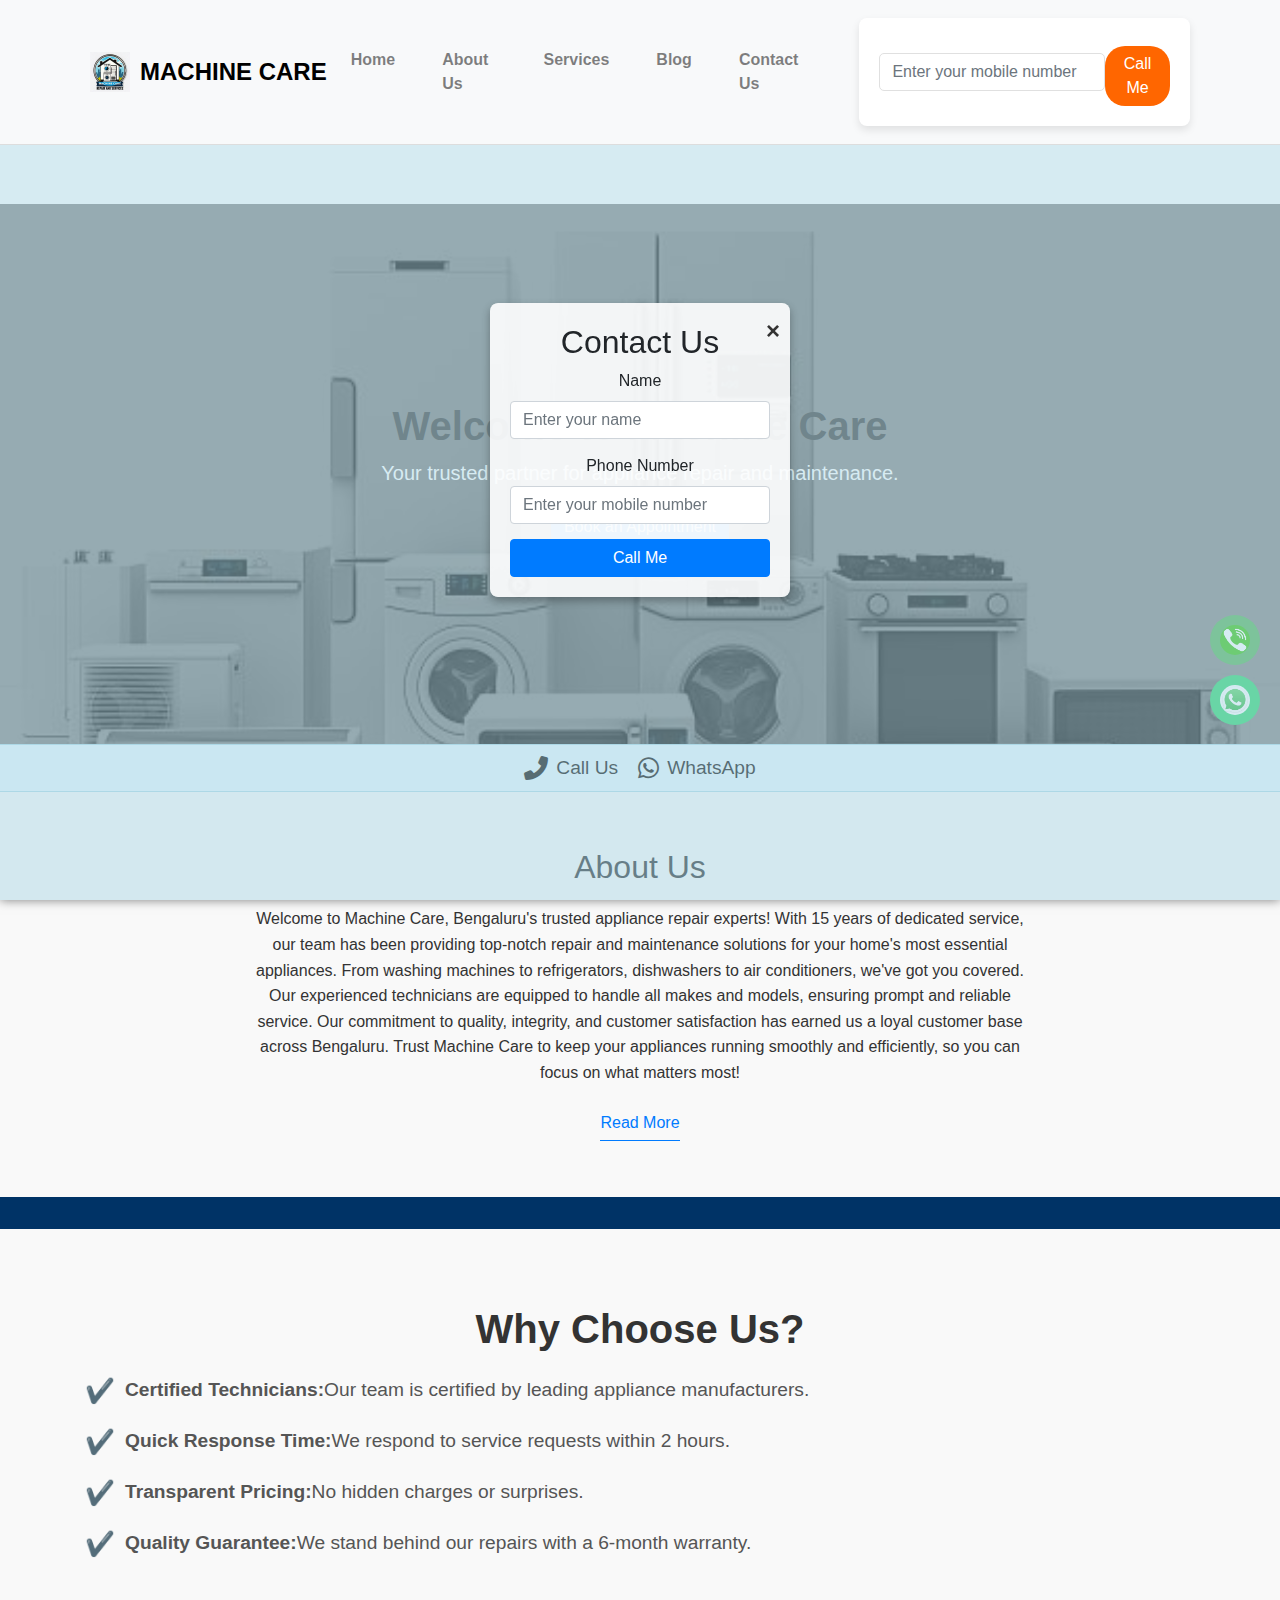
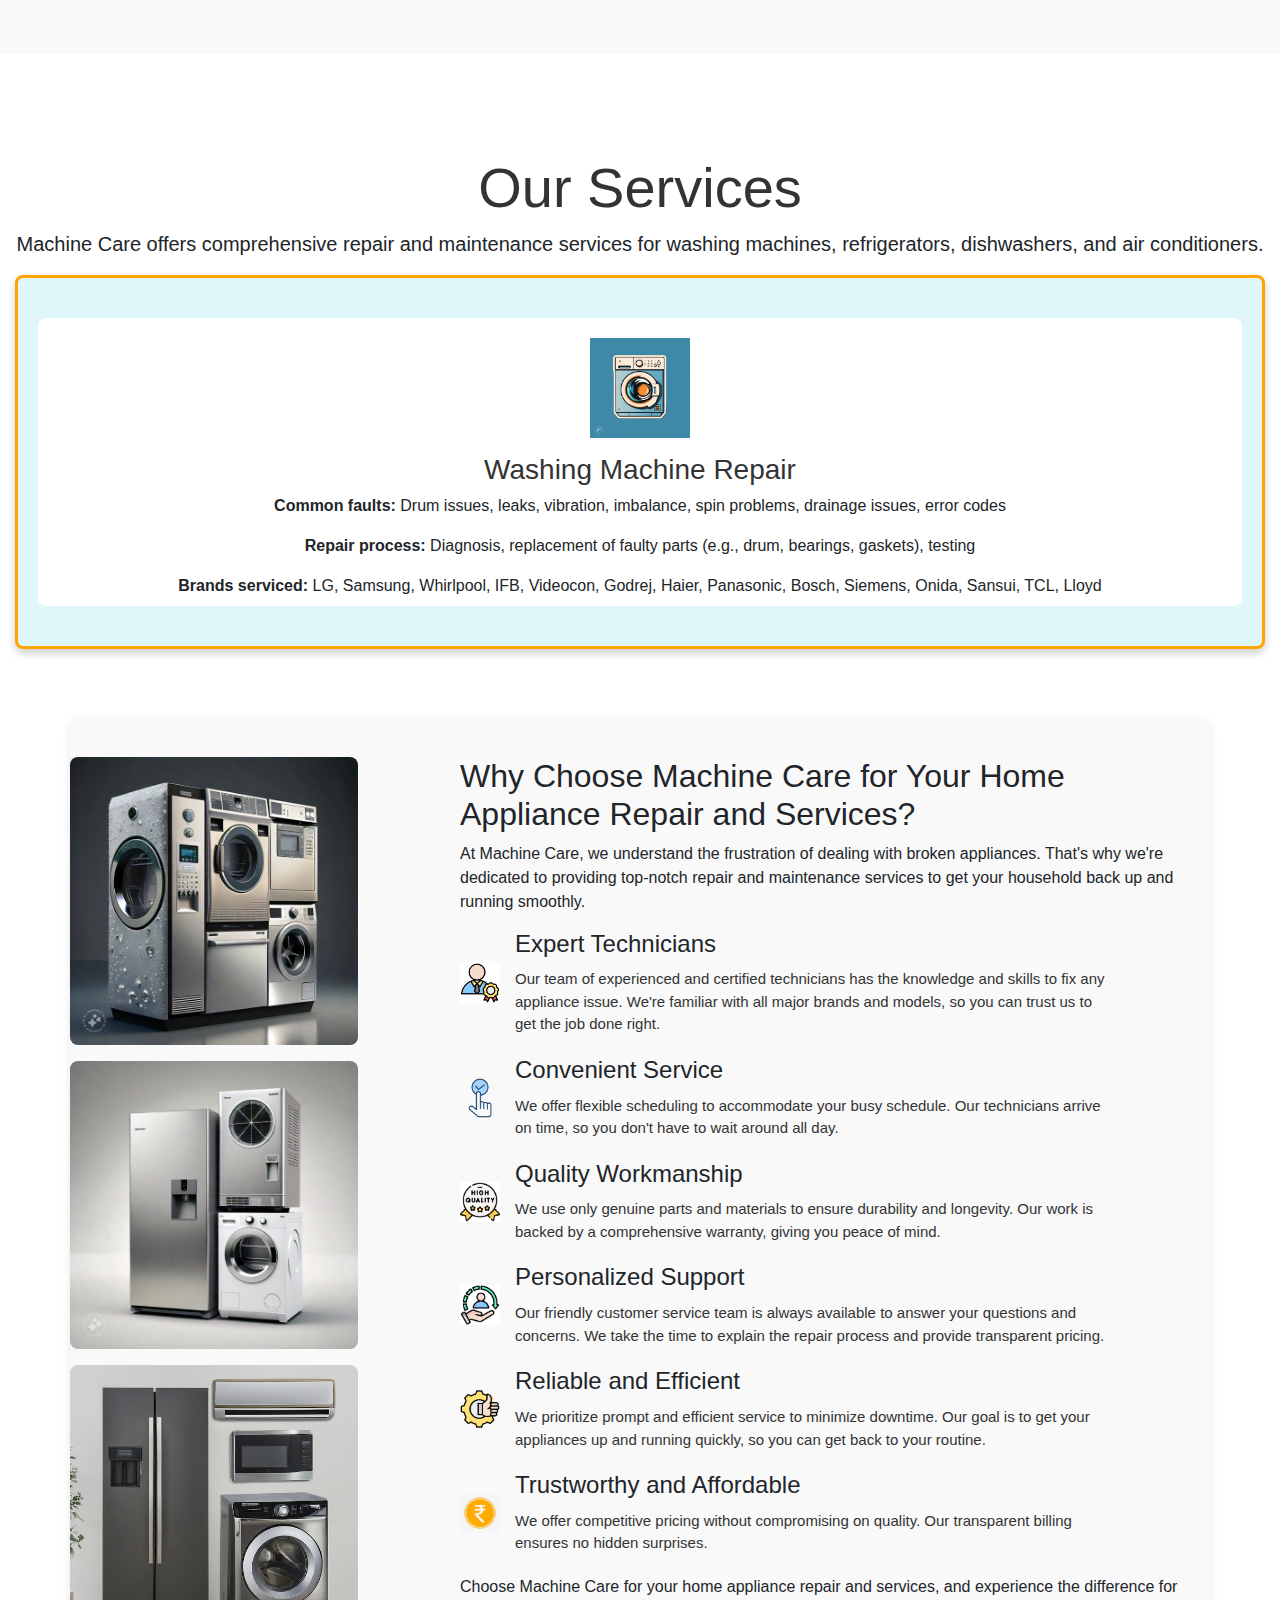
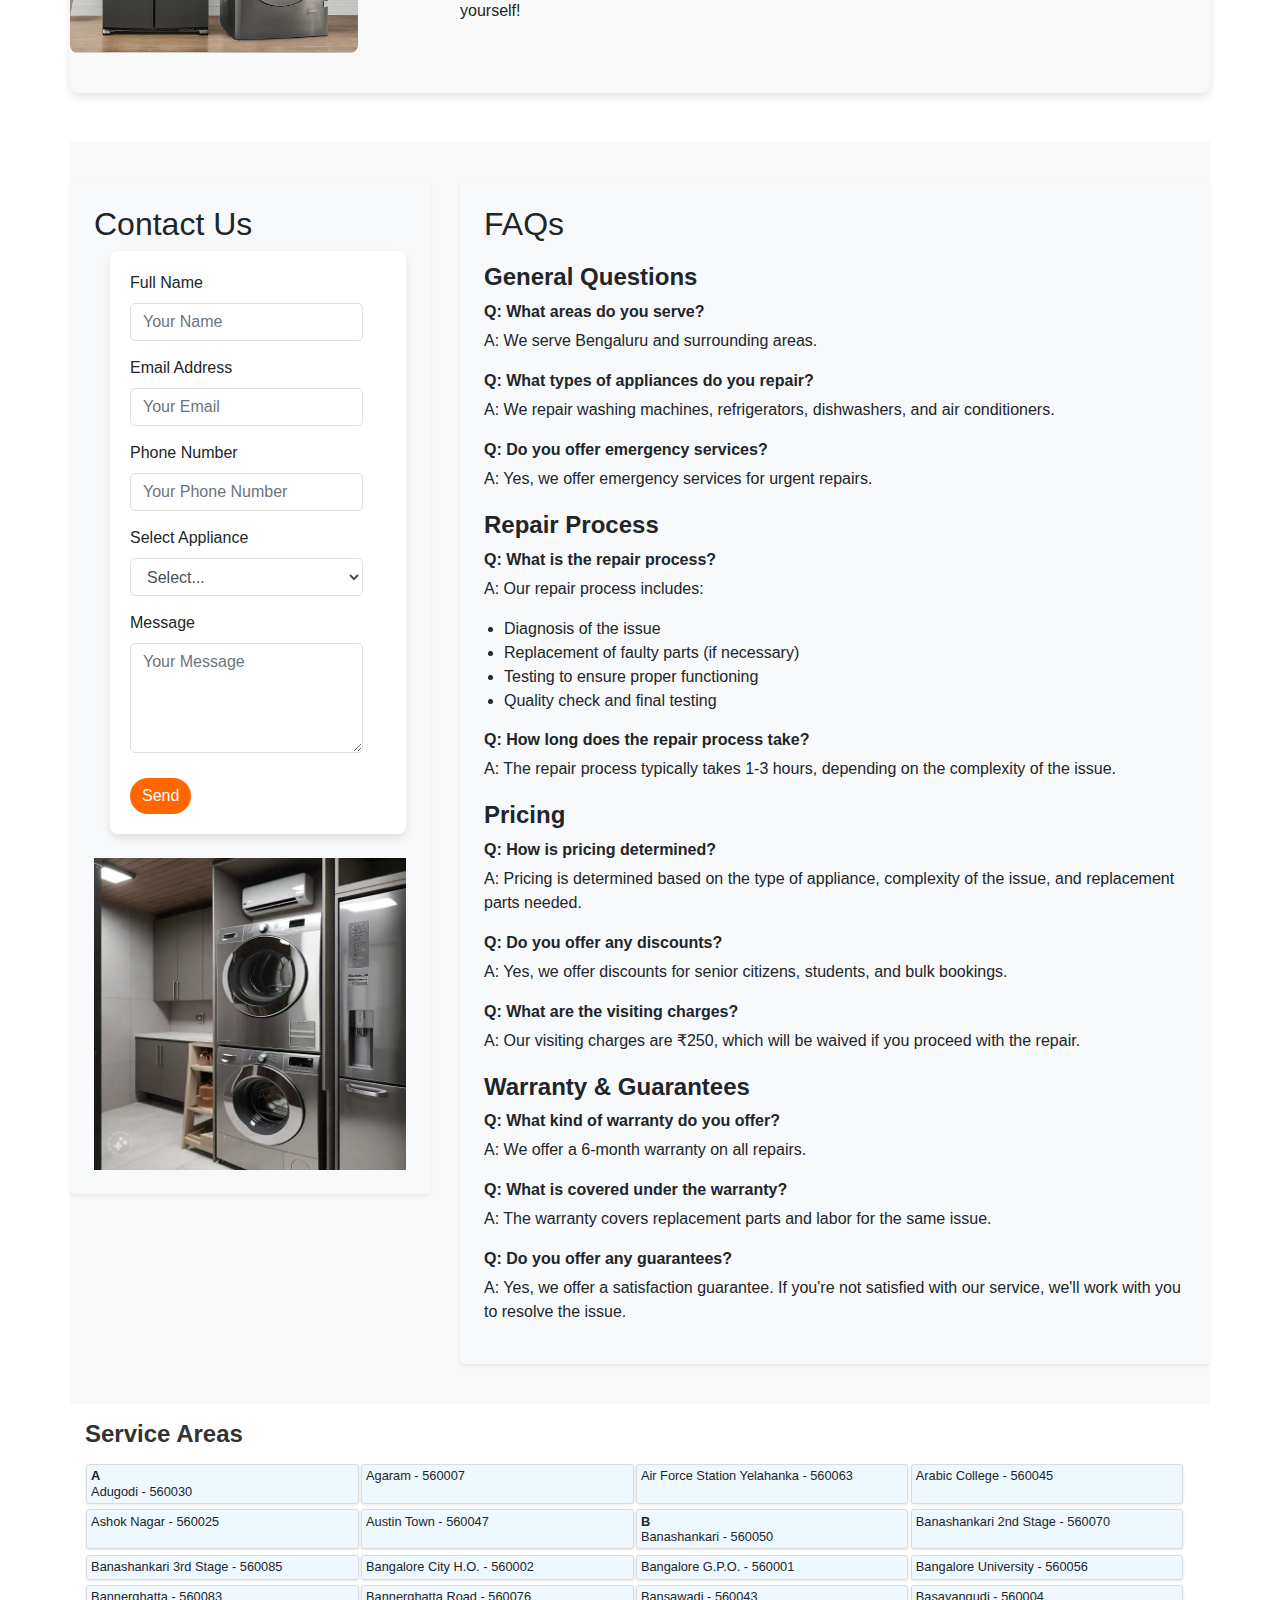
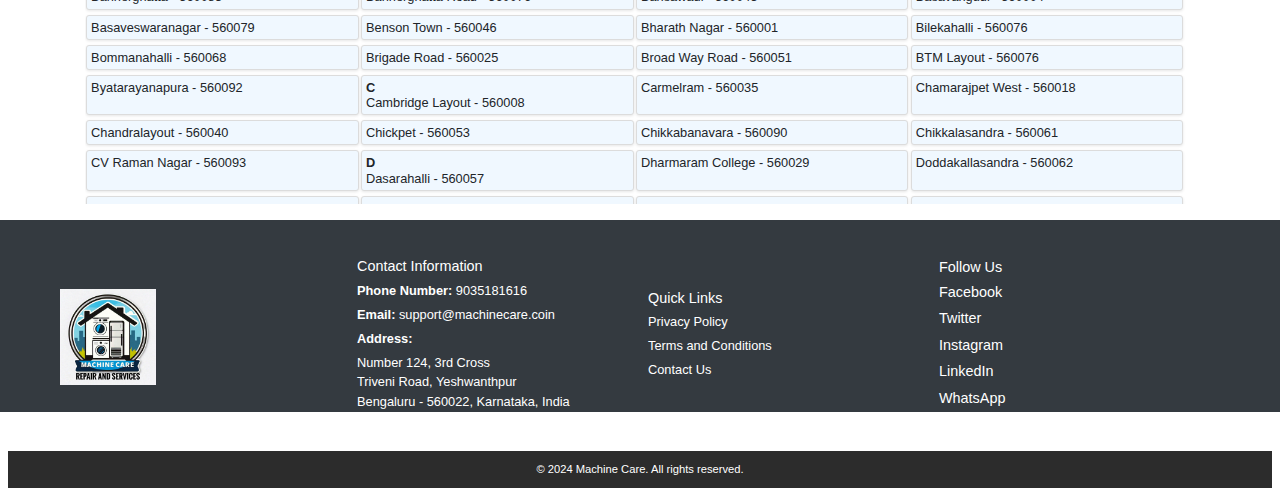
<file: index.html>
<!DOCTYPE html>
<html lang="en">
<head>
    <meta charset="UTF-8">
    <meta name="viewport" content="width=device-width, initial-scale=1.0">
    <title>Machine Care</title>
    <link href="https://stackpath.bootstrapcdn.com/bootstrap/4.5.2/css/bootstrap.min.css" rel="stylesheet">
    <link rel="stylesheet" href="styles.css">
    <link rel="stylesheet" href="https://cdnjs.cloudflare.com/ajax/libs/font-awesome/6.0.0-beta3/css/all.min.css">

</head>
<body>

    <!-- Navigation Bar -->
    <header>
        <nav class="navbar navbar-expand-lg navbar-light fixed-top">
            <div class="container">
                <a class="navbar-brand d-flex align-items-center" href="#">
                    <img src="assets/logo.png.jpeg" alt="Company Logo" class="logo">
                    <span class="company-name">MACHINE CARE</span>
                </a>
                <button class="navbar-toggler" type="button" data-toggle="collapse" data-target="#navbarNav" aria-controls="navbarNav" aria-expanded="false" aria-label="Toggle navigation">
                    <span class="navbar-toggler-icon"></span>
                </button>
                <div class="collapse navbar-collapse" id="navbarNav">
                    <ul class="navbar-nav ml-auto">
                        <li class="nav-item"><a class="nav-link" href="#">Home</a></li>
                        <li class="nav-item"><a class="nav-link" href="#">About Us</a></li>
                        <li class="nav-item"><a class="nav-link" href="#">Services</a></li>
                        <li class="nav-item"><a class="nav-link" href="#">Blog</a></li>
                        <li class="nav-item"><a class="nav-link" href="#">Contact Us</a></li>
                    </ul>
                    <div class="contact-form ml-3">
                        <input type="tel" id="phone" class="form-control" placeholder="Enter your mobile number">
                        <button class="btn btn-primary mt-2" onclick="callMe()">Call Me</button>
                    </div>
                </div>
            </div>
        </nav>
    </header>

    <!-- Main Content -->
    <main class="container mt-5 pt-5">
        <!-- Main content goes here -->
    </main>

    <script src="https://code.jquery.com/jquery-3.5.1.slim.min.js"></script>
    <script src="https://cdn.jsdelivr.net/npm/@popperjs/core@2.5.4/dist/umd/popper.min.js"></script>
    <script src="https://stackpath.bootstrapcdn.com/bootstrap/4.5.2/js/bootstrap.min.js"></script>
    <script src="scripts.js"></script>
</body>
</html>
<!-- Hero Section -->
<section class="hero">
    <div class="hero-overlay">
        <div class="hero-content">
            <h1 class="hero-heading">Welcome to Machine Care</h1>
            <p class="hero-subheading">Your trusted partner for appliance repair and maintenance.</p>
            <button class="btn btn-primary book-appointment" data-toggle="modal" data-target="#appointmentModal">Book an Appointment</button>
        </div>
    </div>
</section>

<!-- Appointment Modal -->
<div class="modal fade" id="appointmentModal" tabindex="-1" role="dialog" aria-labelledby="appointmentModalLabel" aria-hidden="true">
    <div class="modal-dialog" role="document">
        <div class="modal-content">
            <div class="modal-header">
                <h5 class="modal-title" id="appointmentModalLabel">Book an Appointment</h5>
                <button type="button" class="close" data-dismiss="modal" aria-label="Close">
                    <span aria-hidden="true">&times;</span>
                </button>
            </div>
            <div class="modal-body">
                <form id="appointmentForm">
                    <div class="form-group">
                        <label for="name">Name</label>
                        <input type="text" class="form-control" id="name" required>
                    </div>
                    <div class="form-group">
                        <label for="phone">Phone Number</label>
                        <input type="tel" class="form-control" id="phone" required>
                    </div>
                    <div class="form-group">
                        <label for="email">Email</label>
                        <input type="email" class="form-control" id="email" required>
                    </div>
                    <div class="form-group">
                        <label for="service">Service Type</label>
                        <select class="form-control" id="service" required>
                            <option value="" disabled selected>Select a service</option>
                            <option value="washing_machine">Washing Machine</option>
                            <option value="refrigerator">Refrigerator</option>
                            <option value="dishwasher">Dishwasher</option>
                            <option value="air_conditioner">Air Conditioner</option>
                        </select>
                    </div>
                    <div class="form-group">
                        <label for="message">Message</label>
                        <textarea class="form-control" id="message" rows="3" required></textarea>
                    </div>
                    <button type="submit" class="btn btn-primary">Send</button>
                </form>
            </div>
        </div>
    </div>
</div>




<!-- Contact Info Section -->
<section class="contact-info">
    <a href="tel:+1234567890" class="contact-link">
        <i class="fas fa-phone-alt"></i> Call Us
    </a>
    <a href="https://wa.me/1234567890" class="contact-link" target="_blank">
        <i class="fab fa-whatsapp"></i> WhatsApp
    </a>
</section>






<!-- About Us Section -->
<section class="about-us">
    <div class="container">
        <h2>About Us</h2>
        <p>Welcome to Machine Care, Bengaluru's trusted appliance repair experts! With 15 years of dedicated service, our team has been providing top-notch repair and maintenance solutions for your home's most essential appliances. From washing machines to refrigerators, dishwashers to air conditioners, we've got you covered. Our experienced technicians are equipped to handle all makes and models, ensuring prompt and reliable service. Our commitment to quality, integrity, and customer satisfaction has earned us a loyal customer base across Bengaluru. Trust Machine Care to keep your appliances running smoothly and efficiently, so you can focus on what matters most!</p>
        <a href="about.html" class="read-more">Read More</a>
    </div>
</section>



<!DOCTYPE html>
<html lang="en">
<head>
    <meta charset="UTF-8">
    <meta name="viewport" content="width=device-width, initial-scale=1.0">
    <title>Why Choose Us - Machine Care</title>
    <link rel="stylesheet" href="styles.css">
    <!-- Bootstrap CSS -->
    <link href="https://maxcdn.bootstrapcdn.com/bootstrap/4.5.2/css/bootstrap.min.css" rel="stylesheet">
    <style>
        .why-choose-us {
            padding: 60px 0; /* Padding for the section */
            background-color: #f9f9f9; /* Light background color */
        }
        .why-choose-us h2 {
            font-size: 2.5rem;
            color: #333;
            margin-bottom: 20px;
            text-align: center;
            font-weight: bold;
        }
        .why-choose-us ul {
            list-style-type: none;
            padding: 0;
        }
        .why-choose-us ul li {
            font-size: 1.2rem;
            color: #555;
            margin-bottom: 15px;
            display: flex;
            align-items: center;
        }
        .why-choose-us ul li::before {
            content: "✔"; /* Checkmark icon */
            font-size: 1.5rem;
            color: #1e90ff; /* Light blue color for the checkmark */
            margin-right: 10px;
        }
    </style>
</head>
<body>
    <!-- Navigation Bar (Ensure this is included if it's not in a separate file) -->
    <header>
        <nav class="navbar navbar-expand-lg navbar-light fixed-top">
            <div class="container">
                <a class="navbar-brand d-flex align-items-center" href="#">
                    <img src="assets/logo.png.jpeg" alt="Company Logo" class="logo">
                    <span class="company-name">MACHINE CARE</span>
                </a>
                <button class="navbar-toggler" type="button" data-toggle="collapse" data-target="#navbarNav" aria-controls="navbarNav" aria-expanded="false" aria-label="Toggle navigation">
                    <span class="navbar-toggler-icon"></span>
                </button>
                <div class="collapse navbar-collapse" id="navbarNav">
                    <ul class="navbar-nav ml-auto">
                        <li class="nav-item"><a class="nav-link" href="#">Home</a></li>
                        <li class="nav-item"><a class="nav-link" href="about.html">About Us</a></li>
                        <li class="nav-item"><a class="nav-link" href="#">Services</a></li>
                        <li class="nav-item"><a class="nav-link" href="#">Blog</a></li>
                        <li class="nav-item"><a class="nav-link" href="#">Contact Us</a></li>
                    </ul>
                    <div class="contact-form ml-3">
                        <input type="tel" id="phone" class="form-control" placeholder="Enter your mobile number">
                        <button class="btn btn-primary mt-2" onclick="callMe()">Call Me</button>
                    </div>
                </div>
            </div>
        </nav>
    </header>

    <!-- Why Choose Us Section -->
    <section class="why-choose-us">
        <div class="container">
            <h2>Why Choose Us?</h2>
            <ul>
                <li><strong>Certified Technicians:</strong> Our team is certified by leading appliance manufacturers.</li>
                <li><strong>Quick Response Time:</strong> We respond to service requests within 2 hours.</li>
                <li><strong>Transparent Pricing:</strong> No hidden charges or surprises.</li>
                <li><strong>Quality Guarantee:</strong> We stand behind our repairs with a 6-month warranty.</li>
            </ul>
        </div>
    </section>

    <!-- Bootstrap JS and dependencies -->
    <script src="https://code.jquery.com/jquery-3.5.1.slim.min.js"></script>
    <script src="https://cdn.jsdelivr.net/npm/@popperjs/core@2.10.2/dist/umd/popper.min.js"></script>
    <script src="https://stackpath.bootstrapcdn.com/bootstrap/4.5.2/js/bootstrap.min.js"></script>
    <script>
        function callMe() {
            const phoneNumber = document.getElementById('phone').value;
            if (phoneNumber) {
                window.location.href = `tel:${phoneNumber}`;
            } else {
                alert('Please enter a phone number.');
            }
        }
    </script>
</body>
</html>






<!DOCTYPE html>
<html lang="en">
<head>
    <meta charset="UTF-8">
    <meta name="viewport" content="width=device-width, initial-scale=1.0">
    <title>Machine Care Services</title>
    <link href="https://stackpath.bootstrapcdn.com/bootstrap/4.5.2/css/bootstrap.min.css" rel="stylesheet">
    <link rel="stylesheet" href="styles.css">
</head>
<body>
    <!-- Existing Navbar, Hero Section, About Us Section -->
    <!-- ... -->

    <!-- Main Content -->
    <main class="container-fluid mt-5">
        <section id="services">
            <h1 class="display-4 text-center">Our Services</h1>
            <p class="lead text-center">Machine Care offers comprehensive repair and maintenance services for washing machines, refrigerators, dishwashers, and air conditioners.</p>

            <!-- Container for the carousel with a light blue background -->
            <div class="service-container">
                <div id="servicesCarousel" class="carousel slide" data-ride="carousel">
                    <div class="carousel-inner">
                        <!-- Washing Machine Repair -->
                        <div class="carousel-item active">
                            <div class="service-item">
                                <img src="assets/wm icon.jpeg" alt="Washing Machine Repair" class="service-icon">
                                <h3>Washing Machine Repair</h3>
                                <p><strong>Common faults:</strong> Drum issues, leaks, vibration, imbalance, spin problems, drainage issues, error codes</p>
                                <p><strong>Repair process:</strong> Diagnosis, replacement of faulty parts (e.g., drum, bearings, gaskets), testing</p>
                                <p><strong>Brands serviced:</strong> LG, Samsung, Whirlpool, IFB, Videocon, Godrej, Haier, Panasonic, Bosch, Siemens, Onida, Sansui, TCL, Lloyd</p>
                            </div>
                        </div>
                        <!-- Refrigerator Repair -->
                        <div class="carousel-item">
                            <div class="service-item">
                                <img src="assets/rf icon.jpeg" alt="Refrigerator Repair" class="service-icon">
                                <h3>Refrigerator Repair</h3>
                                <p><strong>Common faults:</strong> Cooling issues, leaks, compressor problems, defrosting issues, ice maker faults</p>
                                <p><strong>Repair process:</strong> Diagnosis, replacement of faulty parts (e.g., compressor, condenser, evaporator), testing</p>
                                <p><strong>Brands serviced:</strong> LG, Samsung, Whirlpool, IFB, Videocon, Godrej, Haier, Panasonic, Bosch, Siemens, Kelvinator, Electrolux, Hitachi, Toshiba</p>
                            </div>
                        </div>
                        <!-- Dishwasher Repair -->
                        <div class="carousel-item">
                            <div class="service-item">
                                <img src="assets/dish icon.jpeg" alt="Dishwasher Repair" class="service-icon">
                                <h3>Dishwasher Repair</h3>
                                <p><strong>Common faults:</strong> Sensor issues, leaks, vibration, cleaning problems, drying issues, error codes</p>
                                <p><strong>Repair process:</strong> Diagnosis, replacement of faulty parts (e.g., sensors, pumps, valves), testing</p>
                                <p><strong>Brands serviced:</strong> LG, Samsung, Whirlpool, IFB, Videocon, Godrej, Haier, Panasonic, Bosch, Siemens</p>
                            </div>
                        </div>
                        <!-- Air Conditioner Repair -->
                        <div class="carousel-item">
                            <div class="service-item">
                                <img src="assets/ac icon.jpeg" alt="Air Conditioner Repair" class="service-icon">
                                <h3>Air Conditioner Repair</h3>
                                <p><strong>Common faults:</strong> Cooling issues, leaks, compressor problems, fan motor faults, thermostat issues, error codes</p>
                                <p><strong>Repair process:</strong> Diagnosis, replacement of faulty parts (e.g., compressor, fan motor, thermostat), testing</p>
                                <p><strong>Brands serviced:</strong> LG, Samsung, Whirlpool, IFB, Videocon, Godrej, Haier, Panasonic, Bosch, Siemens, Voltas, Blue Star, Daikin, Hitachi, Toshiba, Carrier, Sansui, TCL, Lloyd, Mitsubishi</p>
                            </div>
                        </div>
                    </div>
                    <a class="carousel-control-prev" href="#servicesCarousel" role="button" data-slide="prev">
                        <span class="carousel-control-prev-icon" aria-hidden="true"></span>
                        <span class="sr-only">Previous</span>
                    </a>
                    <a class="carousel-control-next" href="#servicesCarousel" role="button" data-slide="next">
                        <span class="carousel-control-next-icon" aria-hidden="true"></span>
                        <span class="sr-only">Next</span>
                    </a>
                </div>
            </div>
        </section>
    </main>

    <!-- Footer (if any) -->
    <!-- ... -->

    <script src="https://code.jquery.com/jquery-3.5.1.slim.min.js"></script>
    <script src="https://cdn.jsdelivr.net/npm/@popperjs/core@2.11.6/dist/umd/popper.min.js"></script>
    <script src="https://stackpath.bootstrapcdn.com/bootstrap/4.5.2/js/bootstrap.min.js"></script>
</body>
</html>








<!DOCTYPE html>
<html lang="en">
<head>
    <meta charset="UTF-8">
    <meta name="viewport" content="width=device-width, initial-scale=1.0">
    <title>Machine Care Services</title>
    <link href="https://stackpath.bootstrapcdn.com/bootstrap/4.5.2/css/bootstrap.min.css" rel="stylesheet">
    <link rel="stylesheet" href="styles.css">
</head>
<body>
    <!-- Existing Navbar, Hero Section, About Us Section, Services Section -->
    <!-- ... -->

    <!-- Why Choose Us Section -->
    <section id="why-choose-us" class="container mt-5">
        <div class="row">
            <!-- Left Side: Images -->
            <div class="col-md-4 d-none d-md-block">
                <div class="why-images">
                    <div class="why-image">
                        <img src="assets/all in one.jpeg" alt="Image 1" class="img-fluid">
                    </div>
                    <div class="why-image mt-3">
                        <img src="assets/all.jpeg" alt="Image 2" class="img-fluid">
                    </div>
                    <div class="why-image mt-3">
                        <img src="assets/potr.png" alt="Image 3" class="img-fluid">
                    </div>
                </div>
            </div>

            <!-- Right Side: Content -->
            <div class="col-md-8">
                <h2>Why Choose Machine Care for Your Home Appliance Repair and Services?</h2>
                <p>At Machine Care, we understand the frustration of dealing with broken appliances. That's why we're dedicated to providing top-notch repair and maintenance services to get your household back up and running smoothly.</p>
                
                <div class="feature-item">
                    <img src="assets/expert icon.png" alt="Expert Technicians" class="feature-icon">
                    <div class="feature-text">
                        <h4>Expert Technicians</h4>
                        <p>Our team of experienced and certified technicians has the knowledge and skills to fix any appliance issue. We're familiar with all major brands and models, so you can trust us to get the job done right.</p>
                    </div>
                </div>

                <div class="feature-item">
                    <img src="assets/convienent.png" alt="Convenient Service" class="feature-icon">
                    <div class="feature-text">
                        <h4>Convenient Service</h4>
                        <p>We offer flexible scheduling to accommodate your busy schedule. Our technicians arrive on time, so you don't have to wait around all day.</p>
                    </div>
                </div>

                <div class="feature-item">
                    <img src="assets/quality work.png" alt="Quality Workmanship" class="feature-icon">
                    <div class="feature-text">
                        <h4>Quality Workmanship</h4>
                        <p>We use only genuine parts and materials to ensure durability and longevity. Our work is backed by a comprehensive warranty, giving you peace of mind.</p>
                    </div>
                </div>

                <div class="feature-item">
                    <img src="assets/pers icon.png" alt="Personalized Support" class="feature-icon">
                    <div class="feature-text">
                        <h4>Personalized Support</h4>
                        <p>Our friendly customer service team is always available to answer your questions and concerns. We take the time to explain the repair process and provide transparent pricing.</p>
                    </div>
                </div>

                <div class="feature-item">
                    <img src="assets/reli icon.png" alt="Reliable and Efficient" class="feature-icon">
                    <div class="feature-text">
                        <h4>Reliable and Efficient</h4>
                        <p>We prioritize prompt and efficient service to minimize downtime. Our goal is to get your appliances up and running quickly, so you can get back to your routine.</p>
                    </div>
                </div>

                <div class="feature-item">
                    <img src="assets/rupees icon.png" alt="Trustworthy and Affordable" class="feature-icon">
                    <div class="feature-text">
                        <h4>Trustworthy and Affordable</h4>
                        <p>We offer competitive pricing without compromising on quality. Our transparent billing ensures no hidden surprises.</p>
                    </div>
                </div>

                <p>Choose Machine Care for your home appliance repair and services, and experience the difference for yourself!</p>
            </div>
        </div>
    </section>

    <!-- Footer (if any) -->
    <!-- ... -->

    <script src="https://code.jquery.com/jquery-3.5.1.slim.min.js"></script>
    <script src="https://cdn.jsdelivr.net/npm/@popperjs/core@2.11.6/dist/umd/popper.min.js"></script>
    <script src="https://stackpath.bootstrapcdn.com/bootstrap/4.5.2/js/bootstrap.min.js"></script>
</body>
</html>




<!DOCTYPE html>
<html lang="en">
<head>
    <meta charset="UTF-8">
    <meta name="viewport" content="width=device-width, initial-scale=1.0">
    <title>Machine Care Services</title>
    <link href="https://stackpath.bootstrapcdn.com/bootstrap/4.5.2/css/bootstrap.min.css" rel="stylesheet">
    <link rel="stylesheet" href="styles.css">
</head>
<body>
    <!-- Existing Navbar, Hero Section, About Us Section, Services Section, Why Choose Us Section -->
    <!-- ... -->

    <!-- Contact Us Section -->
    <section id="contact-us" class="container mt-5">
        <div class="row">
            <!-- Left Side: Contact Form and Image -->
            <div class="col-md-4">
                <div class="contact-section bg-light p-4 rounded shadow-sm">
                    <h2>Contact Us</h2>
                    <div class="contact-form">
                        <form>
                            <div class="form-group">
                                <label for="fullName">Full Name</label>
                                <input type="text" class="form-control" id="fullName" placeholder="Your Name">
                            </div>
                            <div class="form-group">
                                <label for="email">Email Address</label>
                                <input type="email" class="form-control" id="email" placeholder="Your Email">
                            </div>
                            <div class="form-group">
                                <label for="phone">Phone Number</label>
                                <input type="tel" class="form-control" id="phone" placeholder="Your Phone Number">
                            </div>
                            <div class="form-group">
                                <label for="appliance">Select Appliance</label>
                                <select class="form-control" id="appliance">
                                    <option>Select...</option>
                                    <option>Washing Machine</option>
                                    <option>Refrigerator</option>
                                    <option>Dishwasher</option>
                                    <option>Air Conditioner</option>
                                </select>
                            </div>
                            <div class="form-group">
                                <label for="message">Message</label>
                                <textarea class="form-control" id="message" rows="4" placeholder="Your Message"></textarea>
                            </div>
                            <button type="submit" class="btn btn-primary">Send</button>
                        </form>
                    </div>
                    <div class="contact-image mt-4">
                        <img src="assets/wash.jpeg" alt="Contact Us" class="img-fluid">
                    </div>
                </div>
            </div>

            <!-- Right Side: FAQs -->
            <div class="col-md-8">
                <div class="faqs bg-light p-4 rounded shadow-sm">
                    <h2>FAQs</h2>
                    
                    <h4>General Questions</h4>
                    <div class="faq-item">
                        <strong>Q: What areas do you serve?</strong>
                        <p>A: We serve Bengaluru and surrounding areas.</p>
                    </div>
                    <div class="faq-item">
                        <strong>Q: What types of appliances do you repair?</strong>
                        <p>A: We repair washing machines, refrigerators, dishwashers, and air conditioners.</p>
                    </div>
                    <div class="faq-item">
                        <strong>Q: Do you offer emergency services?</strong>
                        <p>A: Yes, we offer emergency services for urgent repairs.</p>
                    </div>

                    <h4>Repair Process</h4>
                    <div class="faq-item">
                        <strong>Q: What is the repair process?</strong>
                        <p>A: Our repair process includes:</p>
                        <ul>
                            <li>Diagnosis of the issue</li>
                            <li>Replacement of faulty parts (if necessary)</li>
                            <li>Testing to ensure proper functioning</li>
                            <li>Quality check and final testing</li>
                        </ul>
                    </div>
                    <div class="faq-item">
                        <strong>Q: How long does the repair process take?</strong>
                        <p>A: The repair process typically takes 1-3 hours, depending on the complexity of the issue.</p>
                    </div>

                    <h4>Pricing</h4>
                    <div class="faq-item">
                        <strong>Q: How is pricing determined?</strong>
                        <p>A: Pricing is determined based on the type of appliance, complexity of the issue, and replacement parts needed.</p>
                    </div>
                    <div class="faq-item">
                        <strong>Q: Do you offer any discounts?</strong>
                        <p>A: Yes, we offer discounts for senior citizens, students, and bulk bookings.</p>
                    </div>
                    <div class="faq-item">
                        <strong>Q: What are the visiting charges?</strong>
                        <p>A: Our visiting charges are ₹250, which will be waived if you proceed with the repair.</p>
                    </div>

                    <h4>Warranty & Guarantees</h4>
                    <div class="faq-item">
                        <strong>Q: What kind of warranty do you offer?</strong>
                        <p>A: We offer a 6-month warranty on all repairs.</p>
                    </div>
                    <div class="faq-item">
                        <strong>Q: What is covered under the warranty?</strong>
                        <p>A: The warranty covers replacement parts and labor for the same issue.</p>
                    </div>
                    <div class="faq-item">
                        <strong>Q: Do you offer any guarantees?</strong>
                        <p>A: Yes, we offer a satisfaction guarantee. If you're not satisfied with our service, we'll work with you to resolve the issue.</p>
                    </div>
                </div>
            </div>
        </div>
    </section>

    <!-- Footer (if any) -->
    <!-- ... -->

    <script src="https://code.jquery.com/jquery-3.5.1.slim.min.js"></script>
    <script src="https://cdn.jsdelivr.net/npm/@popperjs/core@2.11.6/dist/umd/popper.min.js"></script>
    <script src="https://stackpath.bootstrapcdn.com/bootstrap/4.5.2/js/bootstrap.min.js"></script>
</body>
</html>









<!DOCTYPE html>
<html lang="en">
<head>
    <meta charset="UTF-8">
    <meta name="viewport" content="width=device-width, initial-scale=1.0">
    <title>Service Areas</title>
    <link rel="stylesheet" href="styles.css">
</head>
<body>
    <main class="container">
        <section id="service-areas">
            <h1>Service Areas</h1>
            <div class="service-areas-content">
                <div class="area"><strong>A</strong><br>Adugodi - 560030</div>
                <div class="area">Agaram - 560007</div>
                <div class="area">Air Force Station Yelahanka - 560063</div>
                <div class="area">Arabic College - 560045</div>
                <div class="area">Ashok Nagar - 560025</div>
                <div class="area">Austin Town - 560047</div>
                <div class="area"><strong>B</strong><br>Banashankari - 560050</div>
                <div class="area">Banashankari 2nd Stage - 560070</div>
                <div class="area">Banashankari 3rd Stage - 560085</div>
                <div class="area">Bangalore City H.O. - 560002</div>
                <div class="area">Bangalore G.P.O. - 560001</div>
                <div class="area">Bangalore University - 560056</div>
                <div class="area">Bannerghatta - 560083</div>
                <div class="area">Bannerghatta Road - 560076</div>
                <div class="area">Bansawadi - 560043</div>
                <div class="area">Basavangudi - 560004</div>
                <div class="area">Basaveswaranagar - 560079</div>
                <div class="area">Benson Town - 560046</div>
                <div class="area">Bharath Nagar - 560001</div>
                <div class="area">Bilekahalli - 560076</div>
                <div class="area">Bommanahalli - 560068</div>
                <div class="area">Brigade Road - 560025</div>
                <div class="area">Broad Way Road - 560051</div>
                <div class="area">BTM Layout - 560076</div>
                <div class="area">Byatarayanapura - 560092</div>
                <div class="area"><strong>C</strong><br>Cambridge Layout - 560008</div>
                <div class="area">Carmelram - 560035</div>
                <div class="area">Chamarajpet West - 560018</div>
                <div class="area">Chandralayout - 560040</div>
                <div class="area">Chickpet - 560053</div>
                <div class="area">Chikkabanavara - 560090</div>
                <div class="area">Chikkalasandra - 560061</div>
                <div class="area">CV Raman Nagar - 560093</div>
                <div class="area"><strong>D</strong><br>Dasarahalli - 560057</div>
                <div class="area">Dharmaram College - 560029</div>
                <div class="area">Doddakallasandra - 560062</div>
                <div class="area">Domlur - 560071</div>
                <div class="area">Dooravaninagar - 560016</div>
                <div class="area">Dr. Ambedkar Nagar - 560045</div>
                <div class="area"><strong>E</strong><br>East End Main Road - 560034</div>
                <div class="area">Electronic City - 560100</div>
                <div class="area"><strong>F</strong><br>Frazer Town - 560005</div>
                <div class="area"><strong>G</strong><br>Gandhinagar - 560009</div>
                <div class="area">Ganganagar - 560032</div>
                <div class="area">Gavipuram Ext. - 560019</div>
                <div class="area">G.K.V.K. - 560065</div>
                <div class="area">Gokula Extension - 560054</div>
                <div class="area">Govt. Electric Factory - 560026</div>
                <div class="area">Guddadhalli - 560026</div>
                <div class="area"><strong>H</strong><br>HAL - 560017</div>
                <div class="area">HAL 2nd Stage - 560008</div>
                <div class="area">HAL 3rd Stage - 560075</div>
                <div class="area">Hanumanthanagar - 560019</div>
                <div class="area">Hebbal Agri. Farm - 560024</div>
                <div class="area">Hesaraghatta - 560088</div>
                <div class="area">Hesaraghatta Lake - 560089</div>
                <div class="area">HMT - 560031</div>
                <div class="area">Hongasandra - 560068</div>
                <div class="area">Hoodi - 560048</div>
                <div class="area">Hulimavu - 560076</div>
                <div class="area"><strong>I</strong><br>Indiranagar - 560038</div>
                <div class="area">Infantry Road - 560001</div>
                <div class="area">ISRO - 560017</div>
                <div class="area"><strong>J</strong><br>J.C. Nagar - 560006</div>
                <div class="area">Jakkasandra - 560034</div>
                <div class="area">Jalahalli - 560013</div>
                <div class="area">Jalahalli East - 560014</div>
                <div class="area">Jalahalli West - 560015</div>
                <div class="area">Jayachamarajendra Nagar - 560006</div>
                <div class="area">Jayanagar - 560041</div>
                <div class="area">Jayanagar 1st Block - 560011</div>
                <div class="area">Jayanagar 2nd Block - 560004</div>
                <div class="area">Jayanagar 3rd Block - 560041</div>
                <div class="area">Jayanagar 4th Block - 560011</div>
                <div class="area">Jayanagar 5th Block - 560041</div>
                <div class="area">Jayanagar 6th Block - 560070</div>
                <div class="area">Jayanagar 7th Block - 560082</div>
                <div class="area">Jayanagar 8th Block - 560070</div>
                <div class="area">Jayanagar 9th Block - 560041</div>
                <div class="area"><strong>K</strong><br>Kadabagere - 560067</div>
                <div class="area">Kadugodi - 560067</div>
                <div class="area">Kalyan Nagar - 560043</div>
                <div class="area">Kamakshipalya - 560079</div>
                <div class="area">Kengeri - 560060</div>
                <div class="area">Kengeri Satellite Town - 560060</div>
                <div class="area">Kodandarampura - 560067</div>
                <div class="area">Kodigehalli - 560097</div>
                <div class="area">Koramangala - 560034</div>
                <div class="area">Kothanur - 560077</div>
                <div class="area">K R Market - 560002</div>
                <div class="area">K R Puram - 560036</div>
                <div class="area">Kudlu - 560068</div>
                <div class="area"><strong>L</strong><br>Langford Town - 560025</div>
                <div class="area">Laggere - 560058</div>
                <div class="area"><strong>M</strong><br>M.G. Road - 560001</div>
                <div class="area">Madhavanagar - 560001</div>
                <div class="area">Mahadevapura - 560048</div>
                <div class="area">Mahalakshmipuram - 560086</div>
                <div class="area">Malleshpalaya - 560075</div>
                <div class="area">Malleshwaram - 560003</div>
                <div class="area">Marathahalli - 560037</div>
                <div class="area">Margosa Road - 560025</div>
                <div class="area">Mathikere - 560054</div>
                <div class="area">Medihalli - 560097</div>
                <div class="area">Mysore Road - 560026</div>
                <div class="area"><strong>N</strong><br>Nagarbhavi - 560072</div>
                <div class="area">Nagasandra - 560073</div>
                <div class="area">Nagavara - 560045</div>
                <div class="area">Narasimharaja Colony - 560019</div>
                <div class="area">Nayanadahalli - 560039</div>
                <div class="area">Neelasandra - 560078</div>
                <div class="area">Nelamangala - 562123</div>
                <div class="area">New Thippasandra - 560075</div>
                <div class="area">NRI Layout - 560016</div>
                <div class="area">Nyanappanahalli - 560073</div>
                <div class="area"><strong>O</strong><br>Old Airport Road - 560017</div>
                <div class="area">Old Madras Road - 560016</div>
                <div class="area">Outer Ring Road - 560037</div>
                <div class="area">Oxford College - 560079</div>
                <div class="area"><strong>P</strong><br>Padmanabhanagar - 560070</div>
                <div class="area">Palace Guttahalli - 560003</div>
                <div class="area">Peenya - 560058</div>
                <div class="area">Peenya 1st Stage - 560058</div>
                <div class="area">Peenya 2nd Stage - 560091</div>
                <div class="area">Peenya Industrial Area - 560058</div>
                <div class="area">Phoenix Market City - 560048</div>
                <div class="area">Pulikeshi Nagar - 560005</div>
                <div class="area"><strong>Q</strong><br>Queens Road - 560052</div>
                <div class="area"><strong>R</strong><br>R.T. Nagar - 560032</div>
                <div class="area">R.T. Nagar Post Office - 560032</div>
                <div class="area">Rabindranagar - 560070</div>
                <div class="area">Rajajinagar - 560010</div>
                <div class="area">Rajarajeshwarinagar - 560098</div>
                <div class="area">Ramamurthy Nagar - 560016</div>
                <div class="area">Richmond Town - 560025</div>
                <div class="area">Rmv Extension - 560080</div>
                <div class="area">RT Nagar - 560032</div>
                <div class="area"><strong>S</strong><br>Sadashivanagar - 560080</div>
                <div class="area">Sahakaranagar - 560092</div>
                <div class="area">Sanjaynagar - 560094</div>
                <div class="area">Sarjapur - 562125</div>
                <div class="area">Sarjapur Road - 560035</div>
                <div class="area">Shanthinagar - 560027</div>
                <div class="area">Shivajinagar - 560001</div>
                <div class="area">Singasandra - 560068</div>
                <div class="area">Sivan Chetty Gardens - 560042</div>
                <div class="area">Sonnenahalli - 560090</div>
                <div class="area">Subramanyanagar - 560021</div>
                <div class="area">Sudhama Nagar - 560027</div>
                <div class="area">Sunkadakatte - 560091</div>
                <div class="area"><strong>T</strong><br>TC Palya Road - 560097</div>
                <div class="area">Thanisandra - 560077</div>
                <div class="area">Thippasandra - 560075</div>
                <div class="area">Thyagarajanagar - 560028</div>
                <div class="area">Tilak Nagar - 560041</div>
                <div class="area">Tumkur Road - 560022</div>
                <div class="area"><strong>U</strong><br>Ullal - 560056</div>
                <div class="area">Ulsoor - 560008</div>
                <div class="area">Uttarahalli - 560061</div>
                <div class="area"><strong>V</strong><br>Vadiraja Nagar - 560028</div>
                <div class="area">Vaderahalli - 560026</div>
                <div class="area">Vani Vilas Road - 560002</div>
                <div class="area">Varthur - 560087</div>
                <div class="area">Vasanth Nagar - 560052</div>
                <div class="area">Vasantapura - 560061</div>
                <div class="area">Vidyaranyapura - 560097</div>
                <div class="area">Vijayanagar - 560040</div>
                <div class="area">Vishveswarapuram - 560004</div>
                <div class="area">Vittal Mallya Road - 560001</div>
                <div class="area"><strong>W</strong><br>Wheeler Road - 560084</div>
                <div class="area">Whitefield - 560067</div>
                <div class="area">Whitefield Post - 560067</div>
                <div class="area"><strong>Y</strong><br>Yeswanthpur - 560022</div>
                <div class="area">Yelahanka - 560063</div>
                <div class="area">Yelahanka New Town - 560106</div>
                <div class="area">Yeshwantpur - 560022</div>
            </div>
        </section>
    </main>
</body>
</html>

<!-- Floating Icons -->
<div class="floating-icons">
    <a href="tel:+919035181616" class="floating-icon phone" title="Call Us">
        <img src="assets/phone.icon.png" alt="Phone Icon">
    </a>
    <a href="https://wa.me/919035181616" class="floating-icon whatsapp" title="WhatsApp Us" target="_blank">
        <img src="assets/whatsapp.icon.jpeg" alt="WhatsApp Icon">
    </a>
</div>






<!-- Footer Section -->
<footer>
    <div class="footer-container">
        <!-- Logo Section -->
        <div class="footer-logo">
            <img src="assets/logo.png.jpeg" alt="Machine Care Logo">
        </div>

        <!-- Contact Information -->
        <div class="footer-contact">
            <h3>Contact Information</h3>
            <p><strong>Phone Number:</strong> <a href="tel:+919035181616">9035181616</a></p>
            <p><strong>Email:</strong> <a href="mailto:support@machinecare.coin">support@machinecare.coin</a></p>
            <p><strong>Address:</strong></p>
            <p>Number 124, 3rd Cross<br>
               Triveni Road, Yeshwanthpur<br>
               Bengaluru - 560022, Karnataka, India</p>
        </div>

          <!-- Navigation Links -->
          <div class="footer-nav">
            <h3>Quick Links</h3>
            <ul>
                <li><a href="privacy-policy.html">Privacy Policy</a></li>
                <li><a href="terms-conditions.html">Terms and Conditions</a></li>
                <li><a href="contact.html">Contact Us</a></li>
            </ul>
        </div>

        <!-- Social Media Links -->
        <div class="footer-social">
            <h3>Follow Us</h3>
            <a href="https://facebook.com" target="_blank" class="social-icon facebook">Facebook</a>
            <a href="https://twitter.com" target="_blank" class="social-icon twitter">Twitter</a>
            <a href="https://instagram.com" target="_blank" class="social-icon instagram">Instagram</a>
            <a href="https://linkedin.com" target="_blank" class="social-icon linkedin">LinkedIn</a>
            <a href="https://wa.me/919035181616" target="_blank" class="social-icon whatsapp">WhatsApp</a>
        </div>
    </div>

    <!-- Copyright -->
    <div class="footer-bottom">
        <p>&copy; 2024 Machine Care. All rights reserved.</p>
    </div>
</footer>
<!DOCTYPE html>
<html lang="en">
<head>
    <meta charset="UTF-8">
    <meta name="viewport" content="width=device-width, initial-scale=1.0">
    <title>Machine Care - Home</title>
    <link rel="stylesheet" href="styles.css">
    <link rel="stylesheet" href="https://maxcdn.bootstrapcdn.com/bootstrap/4.5.2/css/bootstrap.min.css">
</head>
<body>
    
    












     <!-- Contact Popup -->
<div id="contact-popup" class="contact-popup">
    <div class="popup-content">
        <span class="close-btn" onclick="closePopup()">&times;</span>
        <h3>Contact Us</h3>
        <form id="contact-form-popup">
            <div class="form-group">
                <label for="popup-name">Name</label>
                <input type="text" id="popup-name" class="form-control" placeholder="Enter your name" required>
            </div>
            <div class="form-group">
                <label for="popup-phone">Phone Number</label>
                <input type="tel" id="popup-phone" class="form-control" placeholder="Enter your phone number" required>
            </div>
            <button type="button" class="btn btn-primary" onclick="submitContactForm()">Call Me</button>
        </form>
    </div>
</div>








<script>
    // Show the popup when the page loads
    window.onload = function() {
        document.getElementById('contact-popup').style.display = 'flex';
    };
    
    // Close the popup
    function closePopup() {
        document.getElementById('contact-popup').style.display = 'none';
    }
    
    // Handle form submission (for demonstration, we'll just log the data)
    function submitContactForm() {
        var name = document.getElementById('popup-name').value;
        var phone = document.getElementById('popup-phone').value;
        console.log('Name:', name);
        console.log('Phone:', phone);
        // Here you can add code to actually handle form submission
        // For example, sending data to a server or making a phone call
        closePopup(); // Close the popup after submission
    }
    </script>
    

    





<!-- Contact Popup -->
<div id="contactPopup" class="popup-overlay">
    <div class="popup-content">
        <span class="close-btn" onclick="closePopup()">&times;</span>
        <h2>Contact Us</h2>
        <form id="contactForm">
            <div class="form-group">
                <label for="name">Name</label>
                <input type="text" id="name" name="name" class="form-control" placeholder="Enter your name">
            </div>
            <div class="form-group">
                <label for="phone">Phone Number</label>
                <input type="tel" id="phone" name="phone" class="form-control" placeholder="Enter your mobile number">
            </div>
            <button type="button" class="btn btn-primary" onclick="callMe()">Call Me</button>
        </form>
    </div>
</div>





<script>
    function showPopup() {
        document.getElementById('contactPopup').style.display = 'flex';
    }

    function closePopup() {
        document.getElementById('contactPopup').style.display = 'none';
    }

    function callMe() {
        // Create a "tel" link to initiate the call
        const callLink = 'tel:+919035181616';
        
        // Open the call link
        window.location.href = callLink;
        
        // Optionally, you can close the popup after initiating the call
        closePopup();
    }

    // Show the popup when the page loads
    window.onload = function() {
        showPopup();
    };
</script>
</file>
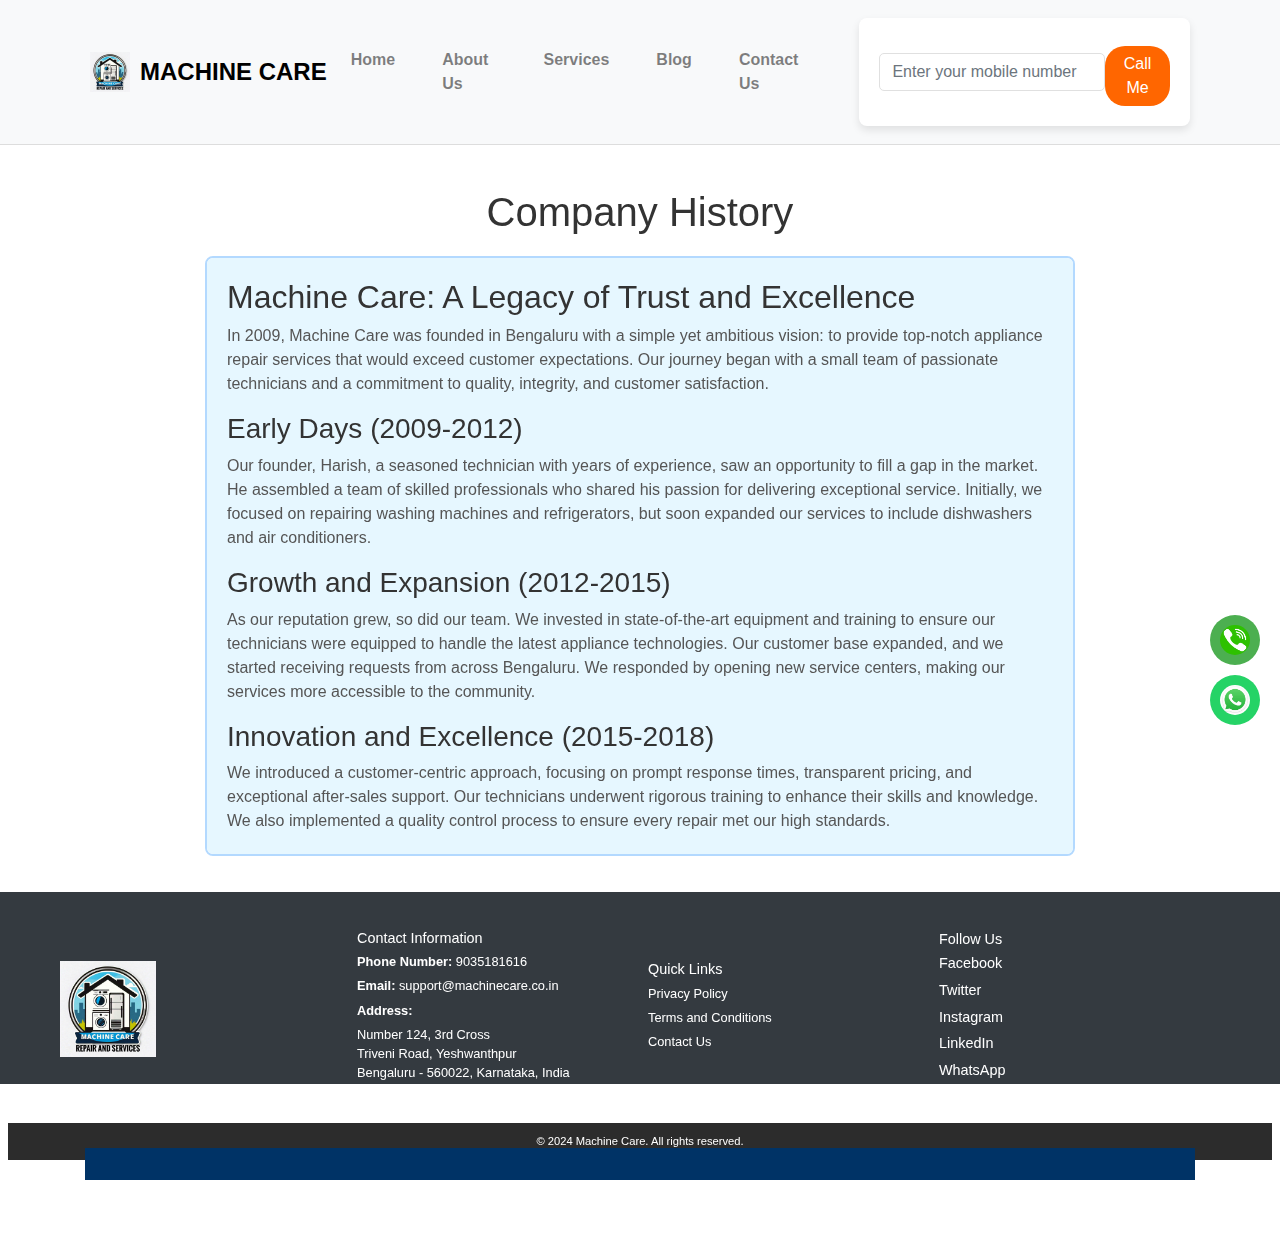
<file: about.html>
<!DOCTYPE html>
<html lang="en">
<head>
    <meta charset="UTF-8">
    <meta name="viewport" content="width=device-width, initial-scale=1.0">
    <title>About Us - Machine Care</title>
    <link rel="stylesheet" href="styles.css">
    <!-- Bootstrap CSS -->
    <link href="https://maxcdn.bootstrapcdn.com/bootstrap/4.5.2/css/bootstrap.min.css" rel="stylesheet">
    <style>
        /* Custom CSS to adjust padding for content */
        body {
            padding-top: 56px; /* Adjust this value according to the height of your navigation bar */
        }
        .about-us-detail {
            padding: 60px 0; /* Add padding to top and bottom of the about us section */
        }
        .content-box {
            border: 2px solid lightblue; /* Light blue border */
            background-color: #f0f8ff; /* Light blue background color */
            padding: 20px;
            border-radius: 8px;
            overflow-y: auto; /* Enable vertical scrolling if content overflows */
            max-height: 800px; /* Maximum height for scrolling box */
        }
    </style>
</head>
<body>
    
   <!-- Navigation Bar -->
   <header>
    <nav class="navbar navbar-expand-lg navbar-light fixed-top">
        <div class="container">
            <a class="navbar-brand d-flex align-items-center" href="index.html">
                <img src="assets/logo.png.jpeg" alt="Company Logo" class="logo">
                <span class="company-name">MACHINE CARE</span>
            </a>
            <button class="navbar-toggler" type="button" data-toggle="collapse" data-target="#navbarNav" aria-controls="navbarNav" aria-expanded="false" aria-label="Toggle navigation">
                <span class="navbar-toggler-icon"></span>
            </button>
            <div class="collapse navbar-collapse" id="navbarNav">
                <ul class="navbar-nav ml-auto">
                    <li class="nav-item"><a class="nav-link" href="index.html">Home</a></li>
                    <li class="nav-item"><a class="nav-link" href="about.html">About Us</a></li>
                    <li class="nav-item"><a class="nav-link" href="index.html#services">Services</a></li>
                    <li class="nav-item"><a class="nav-link" href="blog.html">Blog</a></li>
                    <li class="nav-item"><a class="nav-link" href="contact.html">Contact Us</a></li>
                </ul>
                <div class="contact-form ml-3">
                    <input type="tel" id="phone" class="form-control" placeholder="Enter your mobile number">
                    <button class="btn btn-primary mt-2" onclick="callMe()">Call Me</button>
                </div>
            </div>
        </div>
       </div>
        </nav>
    </header>

    <!-- About Us Content -->
    <section class="about-us-detail">
        <div class="container">
            <h1>Company History</h1>
            <div class="content-box">
                <h2>Machine Care: A Legacy of Trust and Excellence</h2>
                <p>In 2009, Machine Care was founded in Bengaluru with a simple yet ambitious vision: to provide top-notch appliance repair services that would exceed customer expectations. Our journey began with a small team of passionate technicians and a commitment to quality, integrity, and customer satisfaction.</p>
                <h3>Early Days (2009-2012)</h3>
                <p>Our founder, Harish, a seasoned technician with years of experience, saw an opportunity to fill a gap in the market. He assembled a team of skilled professionals who shared his passion for delivering exceptional service. Initially, we focused on repairing washing machines and refrigerators, but soon expanded our services to include dishwashers and air conditioners.</p>
                <h3>Growth and Expansion (2012-2015)</h3>
                <p>As our reputation grew, so did our team. We invested in state-of-the-art equipment and training to ensure our technicians were equipped to handle the latest appliance technologies. Our customer base expanded, and we started receiving requests from across Bengaluru. We responded by opening new service centers, making our services more accessible to the community.</p>
                <h3>Innovation and Excellence (2015-2018)</h3>
                <p>We introduced a customer-centric approach, focusing on prompt response times, transparent pricing, and exceptional after-sales support. Our technicians underwent rigorous training to enhance their skills and knowledge. We also implemented a quality control process to ensure every repair met our high standards.</p>
                <h3>Achievements and Accolades (2018-Present)</h3>
                <p>Today, Machine Care is Bengaluru's trusted appliance repair expert, with:</p>
                <ul>
                    <li>15 years of dedicated service</li>
                    <li>A team of 10+ experienced technicians</li>
                    <li>10,000+ satisfied customers</li>
                    <li>A 95% customer retention rate</li>
                </ul>
                <p>We continue to innovate, adopting new technologies and techniques to stay ahead of the curve. Our commitment to excellence has earned us numerous awards and recognition from industry peers.</p>
                <h3>Our Legacy</h3>
                <p>Machine Care's success is built on a foundation of trust, quality, and customer satisfaction. We take pride in our work, knowing that every repaired appliance brings joy and convenience to our customers' lives. As we move forward, we remain dedicated to our core values, ensuring that every interaction with Machine Care is a positive experience.</p>
                <h3>Mission Statement and Core Values</h3>
                <p><strong>Mission Statement:</strong> "Empowering households and businesses with reliable, efficient, and sustainable appliance solutions, delivered with exceptional service and care."</p>
                <p><strong>Core Values:</strong></p>
                <ul>
                    <li>Customer Centricity: We prioritize our customers' needs, ensuring prompt, transparent, and courteous service.</li>
                    <li>Technical Excellence: We stay updated with the latest technologies and techniques, guaranteeing high-quality repairs and maintenance.</li>
                    <li>Integrity: We operate with honesty, ethics, and professionalism in all interactions.</li>
                    <li>Accountability: We take ownership of our work, standing behind our repairs and services.</li>
                    <li>Continuous Improvement: We strive for excellence, embracing innovation and feedback to enhance our services.</li>
                    <li>Sustainability: We promote eco-friendly practices, minimizing waste and reducing environmental impact.</li>
                    <li>Teamwork: We collaborate, support, and respect each other, fostering a positive and inclusive work environment.</li>
                </ul>
            </div>
        </div>
    </section>

    <!-- Bootstrap JS and dependencies -->
    <script src="https://code.jquery.com/jquery-3.5.1.slim.min.js"></script>
    <script src="https://cdn.jsdelivr.net/npm/@popperjs/core@2.10.2/dist/umd/popper.min.js"></script>
    <script src="https://stackpath.bootstrapcdn.com/bootstrap/4.5.2/js/bootstrap.min.js"></script>
    <script>
        function callMe() {
            const phoneNumber = document.getElementById('phone').value;
            if (phoneNumber) {
                window.location.href = `tel:${phoneNumber}`;
            } else {
                alert('Please enter a phone number.');
            }
        }
    </script>
</body>
</html>





  <!-- Footer Section -->
  <footer>
    <div class="footer-container">
        <!-- Logo Section -->
        <div class="footer-logo">
            <img src="assets/logo.png.jpeg" alt="Machine Care Logo">
        </div>

        <!-- Contact Information -->
        <div class="footer-contact">
            <h3>Contact Information</h3>
            <p><strong>Phone Number:</strong> <a href="tel:+919035181616">9035181616</a></p>
            <p><strong>Email:</strong> <a href="mailto:support@machinecare.co.in">support@machinecare.co.in</a></p>
            <p><strong>Address:</strong></p>
            <p>Number 124, 3rd Cross<br>
               Triveni Road, Yeshwanthpur<br>
               Bengaluru - 560022, Karnataka, India</p>
        </div>

        <!-- Navigation Links -->
        <div class="footer-nav">
            <h3>Quick Links</h3>
            <ul>
                <li><a href="privacy-policy.html">Privacy Policy</a></li>
                <li><a href="terms-conditions.html">Terms and Conditions</a></li>
                <li><a href="contact.html">Contact Us</a></li>
            </ul>
        </div>

        <!-- Social Media Links -->
        <div class="footer-social">
            <h3>Follow Us</h3>
            <a href="https://facebook.com" target="_blank" class="social-icon facebook">Facebook</a>
            <a href="https://twitter.com" target="_blank" class="social-icon twitter">Twitter</a>
            <a href="https://instagram.com" target="_blank" class="social-icon instagram">Instagram</a>
            <a href="https://linkedin.com" target="_blank" class="social-icon linkedin">LinkedIn</a>
            <a href="https://wa.me/919035181616" target="_blank" class="social-icon whatsapp">WhatsApp</a>
        </div>
    </div>

    <!-- Copyright -->
    <div class="footer-bottom">
        <p>&copy; 2024 Machine Care. All rights reserved.</p>
    </div>
</footer>

<!-- jQuery, Popper.js, and Bootstrap JS -->
<script src="https://code.jquery.com/jquery-3.5.1.slim.min.js"></script>
<script src="https://cdn.jsdelivr.net/npm/@popperjs/core@2.9.2/dist/umd/popper.min.js"></script>
<script src="https://maxcdn.bootstrapcdn.com/bootstrap/4.5.2/js/bootstrap.min.js"></script>
<!-- Custom JS -->
<script src="scripts.js"></script>
</body>
</html>




<!DOCTYPE html>
<html lang="en">
<head>
    <meta charset="UTF-8">
    <meta name="viewport" content="width=device-width, initial-scale=1.0">
    <title>Machine Care - About Us</title>
    <link rel="stylesheet" href="styles.css">
    <link rel="stylesheet" href="https://maxcdn.bootstrapcdn.com/bootstrap/4.5.2/css/bootstrap.min.css">
</head>
<body>
    <!-- Navigation Bar -->
    <!-- (Same as index.html) -->

    <!-- Main Content -->
    <main class="container my-5">

    <!-- Footer Section -->
    <!-- (Same as index.html) -->
</body>
</html>








<!DOCTYPE html>
<html lang="en">
<head>
    <meta charset="UTF-8">
    <meta name="viewport" content="width=device-width, initial-scale=1.0">
    <title>About Us - Machine Care</title>
    <link rel="stylesheet" href="styles.css">
    <link rel="stylesheet" href="https://stackpath.bootstrapcdn.com/bootstrap/4.5.2/css/bootstrap.min.css">
</head>
<body>
    <!-- Navigation Bar -->
    <header>
        <nav class="navbar navbar-expand-lg navbar-light fixed-top">
            <div class="container">
                <a class="navbar-brand d-flex align-items-center" href="index.html">
                    <img src="assets/logo.png.jpeg" alt="Company Logo" class="logo">
                    <span class="company-name">MACHINE CARE</span>
                </a>
                <button class="navbar-toggler" type="button" data-toggle="collapse" data-target="#navbarNav" aria-controls="navbarNav" aria-expanded="false" aria-label="Toggle navigation">
                    <span class="navbar-toggler-icon"></span>
                </button>
                <div class="collapse navbar-collapse" id="navbarNav">
                    <ul class="navbar-nav ml-auto">
                        <li class="nav-item"><a class="nav-link" href="index.html">Home</a></li>
                        <li class="nav-item"><a class="nav-link" href="about.html">About Us</a></li>
                        <li class="nav-item"><a class="nav-link" href="index.html">Services</a></li>
                        <li class="nav-item"><a class="nav-link" href="blog.html">Blog</a></li>
                        <li class="nav-item"><a class="nav-link" href="index.html">Contact Us</a></li>
                    </ul>
                    <div class="contact-form ml-3">
                        <input type="tel" id="phone" class="form-control" placeholder="Enter your mobile number">
                        <button class="btn btn-primary mt-2" onclick="callMe()">Call Me</button>
                    </div>
                </div>
            </div>
        </nav>
    

   

<!-- Floating Icons -->
<div class="floating-icons">
    <a href="tel:+919035181616" class="floating-icon phone" title="Call Us">
        <img src="assets/phone.icon.png" alt="Phone Icon">
    </a>
    <a href="https://wa.me/919035181616" class="floating-icon whatsapp" title="WhatsApp Us" target="_blank">
        <img src="assets/whatsapp.icon.jpeg" alt="WhatsApp Icon">
    </a>
</div>
</file>
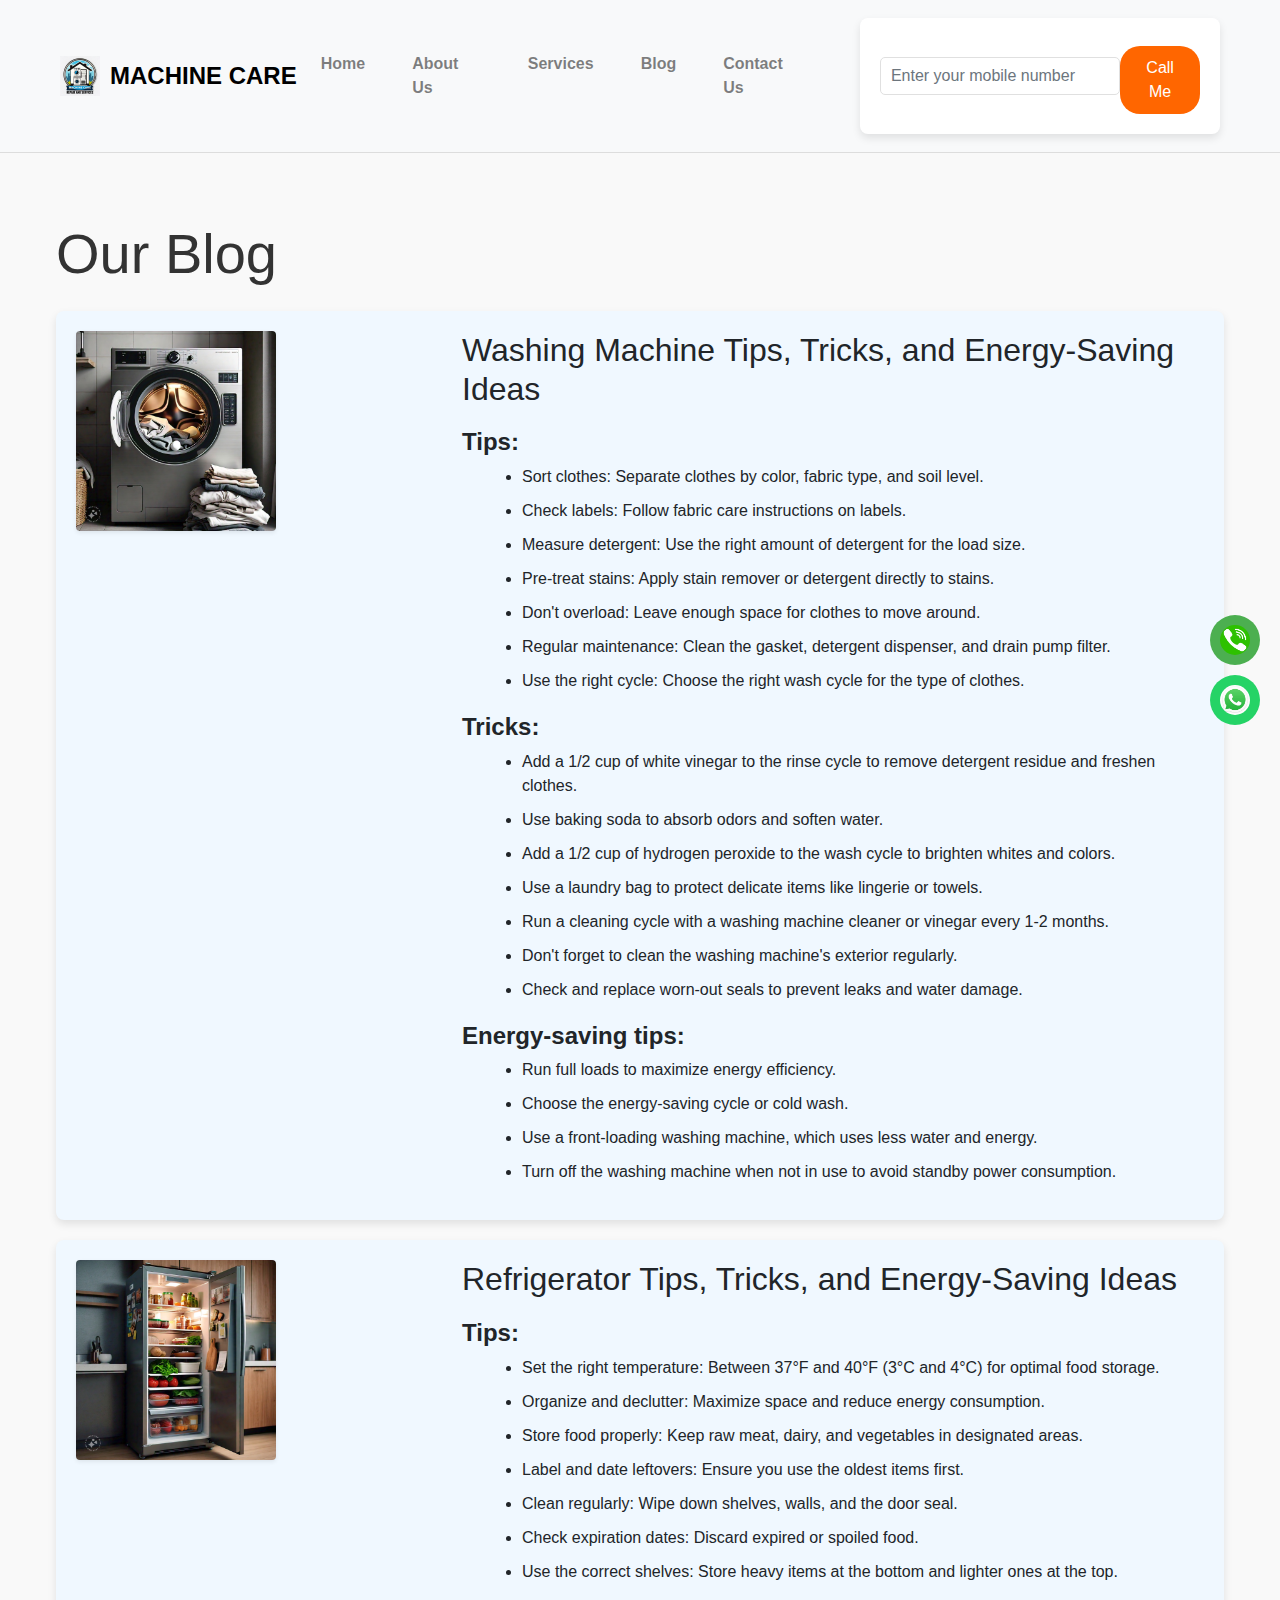
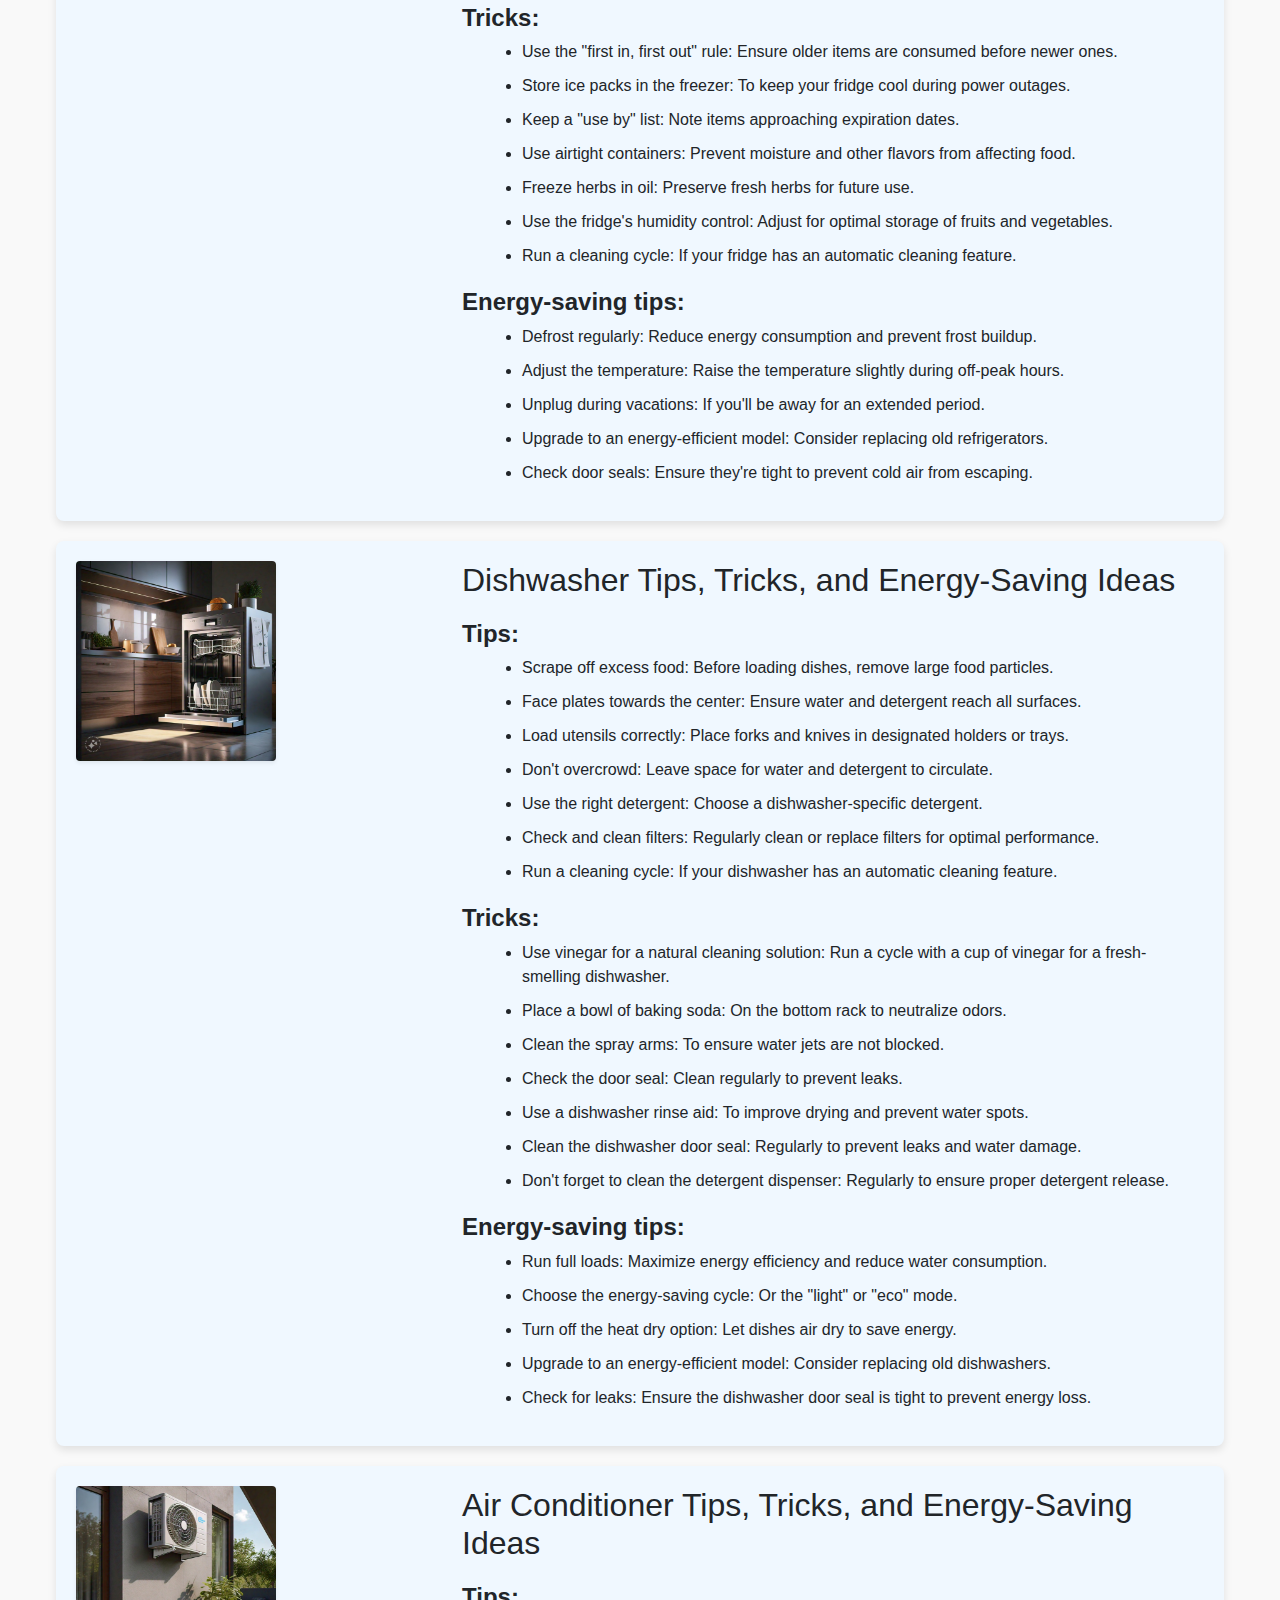
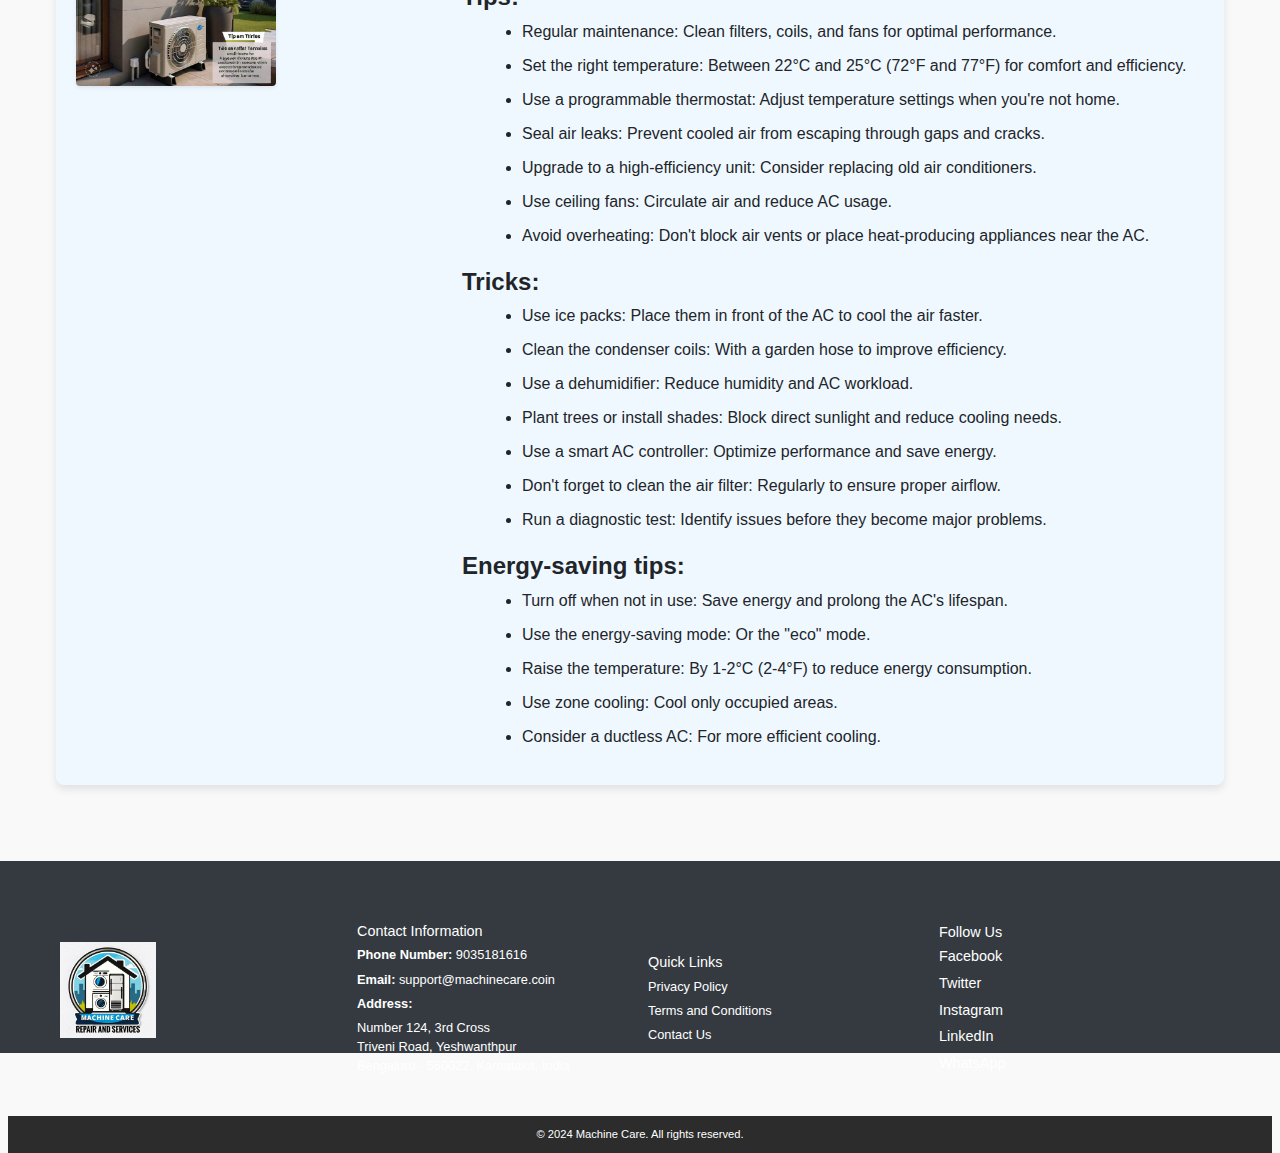
<file: blog.html>
<!DOCTYPE html>
<html lang="en">
<head>
    <meta charset="UTF-8">
    <meta name="viewport" content="width=device-width, initial-scale=1.0">
    <title>Blog - Machine Care</title>
    <link href="https://stackpath.bootstrapcdn.com/bootstrap/4.5.2/css/bootstrap.min.css" rel="stylesheet">
    <link rel="stylesheet" href="styles.css">
    <style>
        /* Add any custom styles here */
        .blog-category {
            background-color: #f0f8ff; /* Light blue color */
            padding: 20px;
            border-radius: 8px;
            box-shadow: 0 4px 8px rgba(0, 0, 0, 0.1);
            margin-bottom: 20px;
        }

        .blog-category img {
            max-width: 100%;
            height: auto;
            border-radius: 8px;
        }

        .footer-logo img {
            max-width: 150px; /* Adjust as needed */
        }
    </style>
</head>
<body>
    <!-- Navigation Bar -->
    <header>
        <nav class="navbar navbar-expand-lg navbar-light fixed-top">
            <div class="container">
                <a class="navbar-brand d-flex align-items-center" href="index.html">
                    <img src="assets/logo.png.jpeg" alt="Company Logo" class="logo">
                    <span class="company-name">MACHINE CARE</span>
                </a>
                <button class="navbar-toggler" type="button" data-toggle="collapse" data-target="#navbarNav" aria-controls="navbarNav" aria-expanded="false" aria-label="Toggle navigation">
                    <span class="navbar-toggler-icon"></span>
                </button>
                <div class="collapse navbar-collapse" id="navbarNav">
                    <ul class="navbar-nav ml-auto">
                        <li class="nav-item"><a class="nav-link" href="index.html">Home</a></li>
                        <li class="nav-item"><a class="nav-link" href="about.html">About Us</a></li>
                        <li class="nav-item"><a class="nav-link" href="index.html#services">Services</a></li>
                        <li class="nav-item"><a class="nav-link" href="blog.html">Blog</a></li>
                        <li class="nav-item"><a class="nav-link" href="contact.html">Contact Us</a></li>
                    </ul>
                    <div class="contact-form ml-3">
                        <input type="tel" id="phone" class="form-control" placeholder="Enter your mobile number">
                        <button class="btn btn-primary mt-2" onclick="callMe()">Call Me</button>
                    </div>
                </div>
            </div>
        </nav>
    </header>

    <!-- Blog Section -->
    <main class="container mt-5">
        <section id="blog">
            <h1 class="display-4 mb-4">Our Blog</h1>
            
            <!-- Washing Machine -->
            <div class="blog-category">
                <div class="row">
                    <div class="col-md-4">
                        <img src="assets/tips wash.jpeg" alt="Washing Machine" class="img-fluid rounded shadow-sm">
                    </div>
                    <div class="col-md-8">
                        <h2>Washing Machine Tips, Tricks, and Energy-Saving Ideas</h2>
                        <h4>Tips:</h4>
                        <ul>
                            <li>Sort clothes: Separate clothes by color, fabric type, and soil level.</li>
                            <li>Check labels: Follow fabric care instructions on labels.</li>
                            <li>Measure detergent: Use the right amount of detergent for the load size.</li>
                            <li>Pre-treat stains: Apply stain remover or detergent directly to stains.</li>
                            <li>Don't overload: Leave enough space for clothes to move around.</li>
                            <li>Regular maintenance: Clean the gasket, detergent dispenser, and drain pump filter.</li>
                            <li>Use the right cycle: Choose the right wash cycle for the type of clothes.</li>
                        </ul>
                        <h4>Tricks:</h4>
                        <ul>
                            <li>Add a 1/2 cup of white vinegar to the rinse cycle to remove detergent residue and freshen clothes.</li>
                            <li>Use baking soda to absorb odors and soften water.</li>
                            <li>Add a 1/2 cup of hydrogen peroxide to the wash cycle to brighten whites and colors.</li>
                            <li>Use a laundry bag to protect delicate items like lingerie or towels.</li>
                            <li>Run a cleaning cycle with a washing machine cleaner or vinegar every 1-2 months.</li>
                            <li>Don't forget to clean the washing machine's exterior regularly.</li>
                            <li>Check and replace worn-out seals to prevent leaks and water damage.</li>
                        </ul>
                        <h4>Energy-saving tips:</h4>
                        <ul>
                            <li>Run full loads to maximize energy efficiency.</li>
                            <li>Choose the energy-saving cycle or cold wash.</li>
                            <li>Use a front-loading washing machine, which uses less water and energy.</li>
                            <li>Turn off the washing machine when not in use to avoid standby power consumption.</li>
                        </ul>
                    </div>
                </div>
            </div>

            <!-- Refrigerator -->
            <div class="blog-category">
                <div class="row">
                    <div class="col-md-4">
                        <img src="assets/tips 2 ref.jpeg" alt="Refrigerator" class="img-fluid rounded shadow-sm">
                    </div>
                    <div class="col-md-8">
                        <h2>Refrigerator Tips, Tricks, and Energy-Saving Ideas</h2>
                        <h4>Tips:</h4>
                        <ul>
                            <li>Set the right temperature: Between 37°F and 40°F (3°C and 4°C) for optimal food storage.</li>
                            <li>Organize and declutter: Maximize space and reduce energy consumption.</li>
                            <li>Store food properly: Keep raw meat, dairy, and vegetables in designated areas.</li>
                            <li>Label and date leftovers: Ensure you use the oldest items first.</li>
                            <li>Clean regularly: Wipe down shelves, walls, and the door seal.</li>
                            <li>Check expiration dates: Discard expired or spoiled food.</li>
                            <li>Use the correct shelves: Store heavy items at the bottom and lighter ones at the top.</li>
                        </ul>
                        <h4>Tricks:</h4>
                        <ul>
                            <li>Use the "first in, first out" rule: Ensure older items are consumed before newer ones.</li>
                            <li>Store ice packs in the freezer: To keep your fridge cool during power outages.</li>
                            <li>Keep a "use by" list: Note items approaching expiration dates.</li>
                            <li>Use airtight containers: Prevent moisture and other flavors from affecting food.</li>
                            <li>Freeze herbs in oil: Preserve fresh herbs for future use.</li>
                            <li>Use the fridge's humidity control: Adjust for optimal storage of fruits and vegetables.</li>
                            <li>Run a cleaning cycle: If your fridge has an automatic cleaning feature.</li>
                        </ul>
                        <h4>Energy-saving tips:</h4>
                        <ul>
                            <li>Defrost regularly: Reduce energy consumption and prevent frost buildup.</li>
                            <li>Adjust the temperature: Raise the temperature slightly during off-peak hours.</li>
                            <li>Unplug during vacations: If you'll be away for an extended period.</li>
                            <li>Upgrade to an energy-efficient model: Consider replacing old refrigerators.</li>
                            <li>Check door seals: Ensure they're tight to prevent cold air from escaping.</li>
                        </ul>
                    </div>
                </div>
            </div>

            <!-- Dishwasher -->
            <div class="blog-category">
                <div class="row">
                    <div class="col-md-4">
                        <img src="assets/tips 3 dish.jpeg" alt="Dishwasher" class="img-fluid rounded shadow-sm">
                    </div>
                    <div class="col-md-8">
                        <h2>Dishwasher Tips, Tricks, and Energy-Saving Ideas</h2>
                        <h4>Tips:</h4>
                        <ul>
                            <li>Scrape off excess food: Before loading dishes, remove large food particles.</li>
                            <li>Face plates towards the center: Ensure water and detergent reach all surfaces.</li>
                            <li>Load utensils correctly: Place forks and knives in designated holders or trays.</li>
                            <li>Don't overcrowd: Leave space for water and detergent to circulate.</li>
                            <li>Use the right detergent: Choose a dishwasher-specific detergent.</li>
                            <li>Check and clean filters: Regularly clean or replace filters for optimal performance.</li>
                            <li>Run a cleaning cycle: If your dishwasher has an automatic cleaning feature.</li>
                        </ul>
                        <h4>Tricks:</h4>
                        <ul>
                            <li>Use vinegar for a natural cleaning solution: Run a cycle with a cup of vinegar for a fresh-smelling dishwasher.</li>
                            <li>Place a bowl of baking soda: On the bottom rack to neutralize odors.</li>
                            <li>Clean the spray arms: To ensure water jets are not blocked.</li>
                            <li>Check the door seal: Clean regularly to prevent leaks.</li>
                            <li>Use a dishwasher rinse aid: To improve drying and prevent water spots.</li>
                            <li>Clean the dishwasher door seal: Regularly to prevent leaks and water damage.</li>
                            <li>Don't forget to clean the detergent dispenser: Regularly to ensure proper detergent release.</li>
                        </ul>
                        <h4>Energy-saving tips:</h4>
                        <ul>
                            <li>Run full loads: Maximize energy efficiency and reduce water consumption.</li>
                            <li>Choose the energy-saving cycle: Or the "light" or "eco" mode.</li>
                            <li>Turn off the heat dry option: Let dishes air dry to save energy.</li>
                            <li>Upgrade to an energy-efficient model: Consider replacing old dishwashers.</li>
                            <li>Check for leaks: Ensure the dishwasher door seal is tight to prevent energy loss.</li>
                        </ul>
                    </div>
                </div>
            </div>

            <!-- Air Conditioner -->
            <div class="blog-category">
                <div class="row">
                    <div class="col-md-4">
                        <img src="assets/tips ac.jpeg" alt="Air Conditioner" class="img-fluid rounded shadow-sm">
                    </div>
                    <div class="col-md-8">
                        <h2>Air Conditioner Tips, Tricks, and Energy-Saving Ideas</h2>
                        <h4>Tips:</h4>
                        <ul>
                            <li>Regular maintenance: Clean filters, coils, and fans for optimal performance.</li>
                            <li>Set the right temperature: Between 22°C and 25°C (72°F and 77°F) for comfort and efficiency.</li>
                            <li>Use a programmable thermostat: Adjust temperature settings when you're not home.</li>
                            <li>Seal air leaks: Prevent cooled air from escaping through gaps and cracks.</li>
                            <li>Upgrade to a high-efficiency unit: Consider replacing old air conditioners.</li>
                            <li>Use ceiling fans: Circulate air and reduce AC usage.</li>
                            <li>Avoid overheating: Don't block air vents or place heat-producing appliances near the AC.</li>
                        </ul>
                        <h4>Tricks:</h4>
                        <ul>
                            <li>Use ice packs: Place them in front of the AC to cool the air faster.</li>
                            <li>Clean the condenser coils: With a garden hose to improve efficiency.</li>
                            <li>Use a dehumidifier: Reduce humidity and AC workload.</li>
                            <li>Plant trees or install shades: Block direct sunlight and reduce cooling needs.</li>
                            <li>Use a smart AC controller: Optimize performance and save energy.</li>
                            <li>Don't forget to clean the air filter: Regularly to ensure proper airflow.</li>
                            <li>Run a diagnostic test: Identify issues before they become major problems.</li>
                        </ul>
                        <h4>Energy-saving tips:</h4>
                        <ul>
                            <li>Turn off when not in use: Save energy and prolong the AC's lifespan.</li>
                            <li>Use the energy-saving mode: Or the "eco" mode.</li>
                            <li>Raise the temperature: By 1-2°C (2-4°F) to reduce energy consumption.</li>
                            <li>Use zone cooling: Cool only occupied areas.</li>
                            <li>Consider a ductless AC: For more efficient cooling.</li>
                        </ul>
                    </div>
                </div>
            </div>
        </section>
    </main>

    <!-- Footer Section -->
    <footer>
        <div class="footer-container">
            <!-- Logo Section -->
            <div class="footer-logo">
                <img src="assets/logo.png.jpeg" alt="Machine Care Logo">
            </div>

            <!-- Contact Information -->
            <div class="footer-contact">
                <h3>Contact Information</h3>
                <p><strong>Phone Number:</strong> <a href="tel:+919035181616">9035181616</a></p>
                <p><strong>Email:</strong> <a href="mailto:support@machinecare.coin">support@machinecare.coin</a></p>
                <p><strong>Address:</strong></p>
                <p>Number 124, 3rd Cross<br>
                   Triveni Road, Yeshwanthpur<br>
                   Bengaluru - 560022, Karnataka, India</p>
            </div>

            <!-- Navigation Links -->
            <div class="footer-nav">
                <h3>Quick Links</h3>
                <ul>
                    <li><a href="privacy-policy.html">Privacy Policy</a></li>
                    <li><a href="terms-conditions.html">Terms and Conditions</a></li>
                    <li><a href="contact.html">Contact Us</a></li>
                </ul>
            </div>

            <!-- Social Media Links -->
            <div class="footer-social">
                <h3>Follow Us</h3>
                <a href="https://facebook.com" target="_blank" class="social-icon facebook">Facebook</a>
                <a href="https://twitter.com" target="_blank" class="social-icon twitter">Twitter</a>
                <a href="https://instagram.com" target="_blank" class="social-icon instagram">Instagram</a>
                <a href="https://linkedin.com" target="_blank" class="social-icon linkedin">LinkedIn</a>
                <a href="https://wa.me/919035181616" target="_blank" class="social-icon whatsapp">WhatsApp</a>
            </div>
        </div>

        <!-- Copyright -->
        <div class="footer-bottom">
            <p>&copy; 2024 Machine Care. All rights reserved.</p>
        </div>
    </footer>

    <script src="https://code.jquery.com/jquery-3.5.1.slim.min.js"></script>
    <script src="https://cdn.jsdelivr.net/npm/@popperjs/core@2.11.6/dist/umd/popper.min.js"></script>
    <script src="https://stackpath.bootstrapcdn.com/bootstrap/4.5.2/js/bootstrap.min.js"></script>
</body>
</html>

<!-- Floating Icons -->
<div class="floating-icons">
    <a href="tel:+919035181616" class="floating-icon phone" title="Call Us">
        <img src="assets/phone.icon.png" alt="Phone Icon">
    </a>
    <a href="https://wa.me/919035181616" class="floating-icon whatsapp" title="WhatsApp Us" target="_blank">
        <img src="assets/whatsapp.icon.jpeg" alt="WhatsApp Icon">
    </a>
</div>
</file>
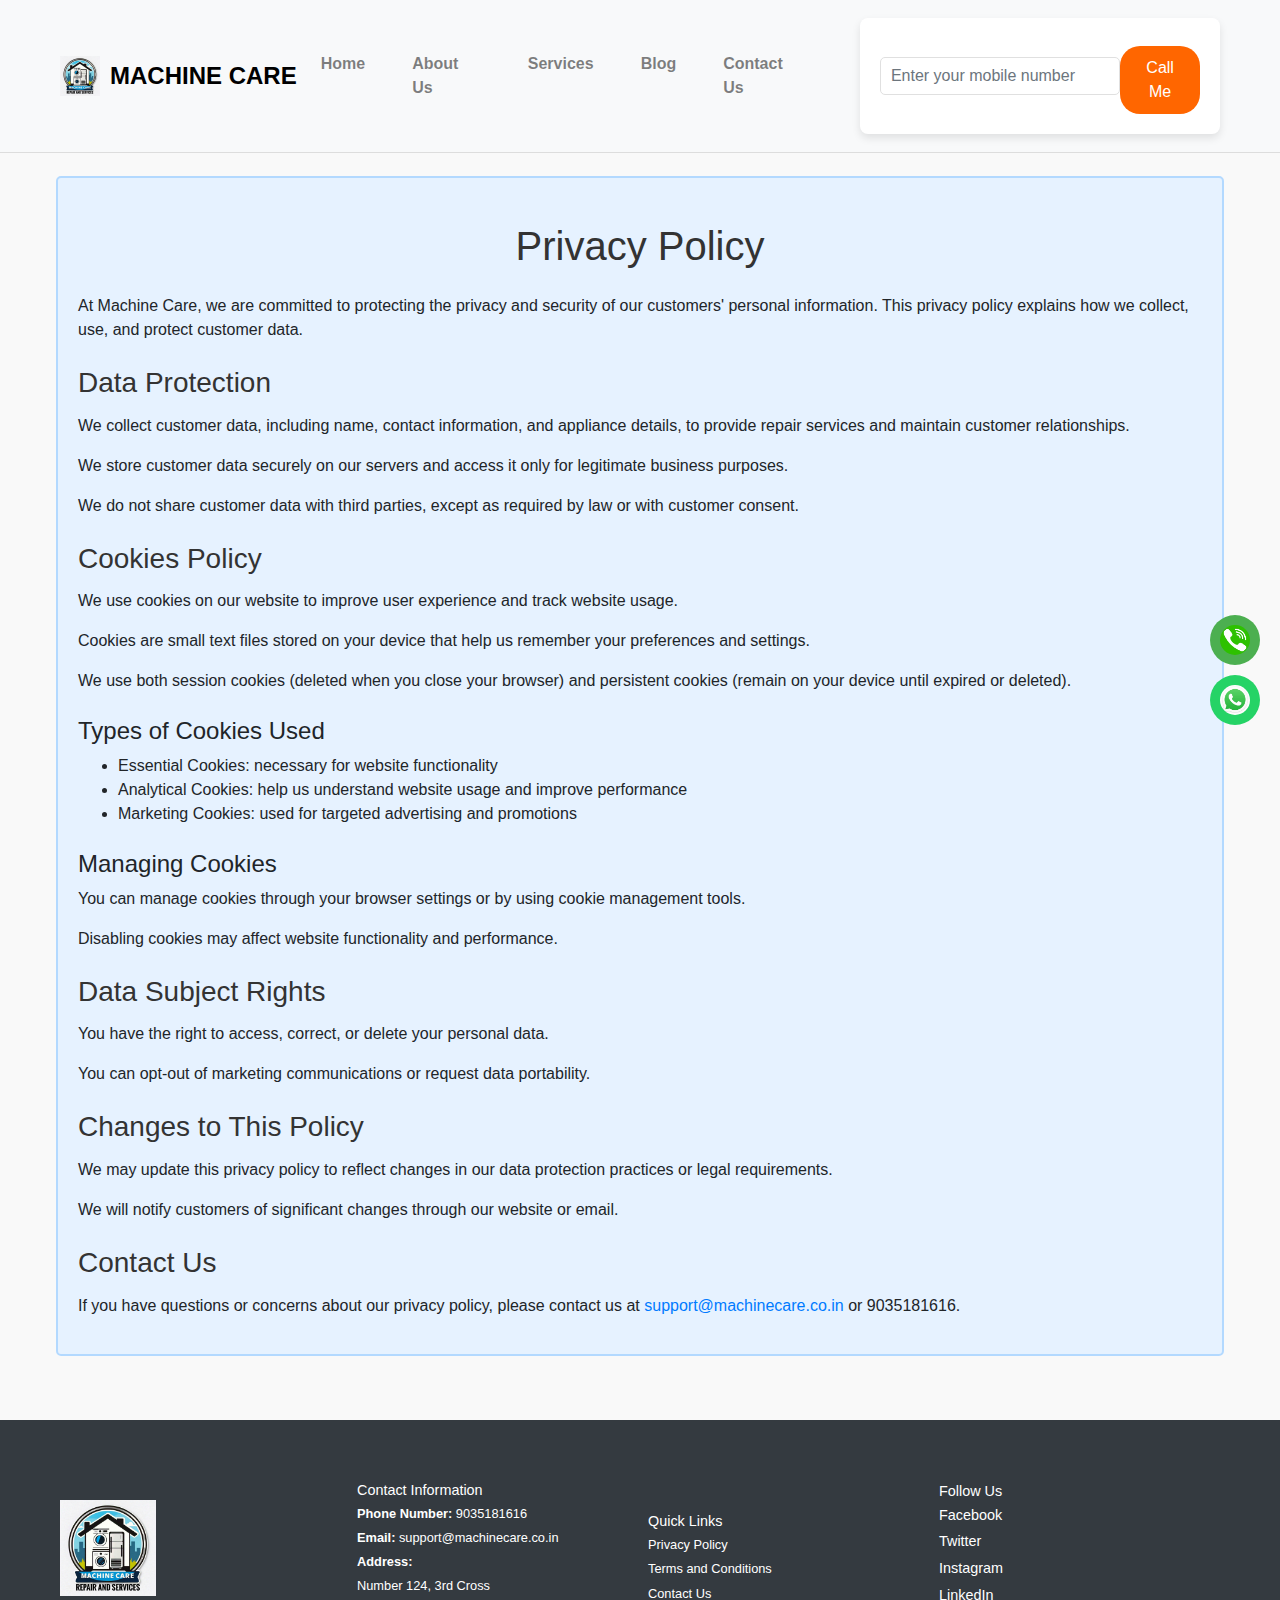
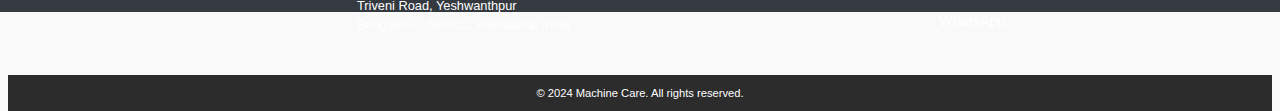
<file: privacy-policy.html>
<!DOCTYPE html>
<html lang="en">
<head>
    <meta charset="UTF-8">
    <meta name="viewport" content="width=device-width, initial-scale=1.0">
    <title>Privacy Policy - Machine Care</title>
    <!-- Bootstrap CSS -->
    <link href="https://maxcdn.bootstrapcdn.com/bootstrap/4.5.2/css/bootstrap.min.css" rel="stylesheet">
    <!-- Custom CSS -->
    <link rel="stylesheet" href="styles.css">
</head>
<body>
    <!-- Navigation Bar -->
    <header>
        <nav class="navbar navbar-expand-lg navbar-light fixed-top">
            <div class="container">
                <a class="navbar-brand d-flex align-items-center" href="#">
                    <img src="assets/logo.png.jpeg" alt="Company Logo" class="logo">
                    <span class="company-name">MACHINE CARE</span>
                </a>
                <button class="navbar-toggler" type="button" data-toggle="collapse" data-target="#navbarNav" aria-controls="navbarNav" aria-expanded="false" aria-label="Toggle navigation">
                    <span class="navbar-toggler-icon"></span>
                </button>
                <div class="collapse navbar-collapse" id="navbarNav">
                    <ul class="navbar-nav ml-auto">
                        <li class="nav-item"><a class="nav-link" href="index.html">Home</a></li>
                        <li class="nav-item"><a class="nav-link" href="about.html">About Us</a></li>
                        <li class="nav-item"><a class="nav-link" href="services.html">Services</a></li>
                        <li class="nav-item"><a class="nav-link" href="blog.html">Blog</a></li>
                        <li class="nav-item"><a class="nav-link" href="contact.html">Contact Us</a></li>
                    </ul>
                    <div class="contact-form ml-3">
                        <input type="tel" id="phone" class="form-control" placeholder="Enter your mobile number">
                        <button class="btn btn-primary mt-2" onclick="callMe()">Call Me</button>
                    </div>
                </div>
            </div>
        </nav>
    </header>

    <!-- Privacy Policy Content -->
    <div class="container my-5">
        <div class="policy-container">
            <h1 class="text-center mb-4">Privacy Policy</h1>
            <p>At Machine Care, we are committed to protecting the privacy and security of our customers' personal information. This privacy policy explains how we collect, use, and protect customer data.</p>
            
            <h3>Data Protection</h3>
            <p>We collect customer data, including name, contact information, and appliance details, to provide repair services and maintain customer relationships.</p>
            <p>We store customer data securely on our servers and access it only for legitimate business purposes.</p>
            <p>We do not share customer data with third parties, except as required by law or with customer consent.</p>
            
            <h3>Cookies Policy</h3>
            <p>We use cookies on our website to improve user experience and track website usage.</p>
            <p>Cookies are small text files stored on your device that help us remember your preferences and settings.</p>
            <p>We use both session cookies (deleted when you close your browser) and persistent cookies (remain on your device until expired or deleted).</p>
            
            <h4>Types of Cookies Used</h4>
            <ul>
                <li>Essential Cookies: necessary for website functionality</li>
                <li>Analytical Cookies: help us understand website usage and improve performance</li>
                <li>Marketing Cookies: used for targeted advertising and promotions</li>
            </ul>
            
            <h4>Managing Cookies</h4>
            <p>You can manage cookies through your browser settings or by using cookie management tools.</p>
            <p>Disabling cookies may affect website functionality and performance.</p>
            
            <h3>Data Subject Rights</h3>
            <p>You have the right to access, correct, or delete your personal data.</p>
            <p>You can opt-out of marketing communications or request data portability.</p>
            
            <h3>Changes to This Policy</h3>
            <p>We may update this privacy policy to reflect changes in our data protection practices or legal requirements.</p>
            <p>We will notify customers of significant changes through our website or email.</p>
            
            <h3>Contact Us</h3>
            <p>If you have questions or concerns about our privacy policy, please contact us at <a href="mailto:support@machinecare.co.in">support@machinecare.co.in</a> or 9035181616.</p>
        </div>
    </div>

    <!-- Footer Section -->
    <footer>
        <div class="footer-container">
            <!-- Logo Section -->
            <div class="footer-logo">
                <img src="assets/logo.png.jpeg" alt="Machine Care Logo">
            </div>

            <!-- Contact Information -->
            <div class="footer-contact">
                <h3>Contact Information</h3>
                <p><strong>Phone Number:</strong> <a href="tel:+919035181616">9035181616</a></p>
                <p><strong>Email:</strong> <a href="mailto:support@machinecare.co.in">support@machinecare.co.in</a></p>
                <p><strong>Address:</strong></p>
                <p>Number 124, 3rd Cross<br>
                   Triveni Road, Yeshwanthpur<br>
                   Bengaluru - 560022, Karnataka, India</p>
            </div>

            <!-- Navigation Links -->
            <div class="footer-nav">
                <h3>Quick Links</h3>
                <ul>
                    <li><a href="privacy-policy.html">Privacy Policy</a></li>
                    <li><a href="terms-conditions.html">Terms and Conditions</a></li>
                    <li><a href="contact.html">Contact Us</a></li>
                </ul>
            </div>

            <!-- Social Media Links -->
            <div class="footer-social">
                <h3>Follow Us</h3>
                <a href="https://facebook.com" target="_blank" class="social-icon facebook">Facebook</a>
                <a href="https://twitter.com" target="_blank" class="social-icon twitter">Twitter</a>
                <a href="https://instagram.com" target="_blank" class="social-icon instagram">Instagram</a>
                <a href="https://linkedin.com" target="_blank" class="social-icon linkedin">LinkedIn</a>
                <a href="https://wa.me/919035181616" target="_blank" class="social-icon whatsapp">WhatsApp</a>
            </div>
        </div>

        <!-- Copyright -->
        <div class="footer-bottom">
            <p>&copy; 2024 Machine Care. All rights reserved.</p>
        </div>
    </footer>

    <!-- jQuery, Popper.js, and Bootstrap JS -->
    <script src="https://code.jquery.com/jquery-3.5.1.slim.min.js"></script>
    <script src="https://cdn.jsdelivr.net/npm/@popperjs/core@2.9.2/dist/umd/popper.min.js"></script>
    <script src="https://maxcdn.bootstrapcdn.com/bootstrap/4.5.2/js/bootstrap.min.js"></script>
    <!-- Custom JS -->
    <script src="scripts.js"></script>
</body>
</html>







<!-- Floating Icons -->
<div class="floating-icons">
    <a href="tel:+919035181616" class="floating-icon phone" title="Call Us">
        <img src="assets/phone.icon.png" alt="Phone Icon">
    </a>
    <a href="https://wa.me/919035181616" class="floating-icon whatsapp" title="WhatsApp Us" target="_blank">
        <img src="assets/whatsapp.icon.jpeg" alt="WhatsApp Icon">
    </a>
</div>
</file>
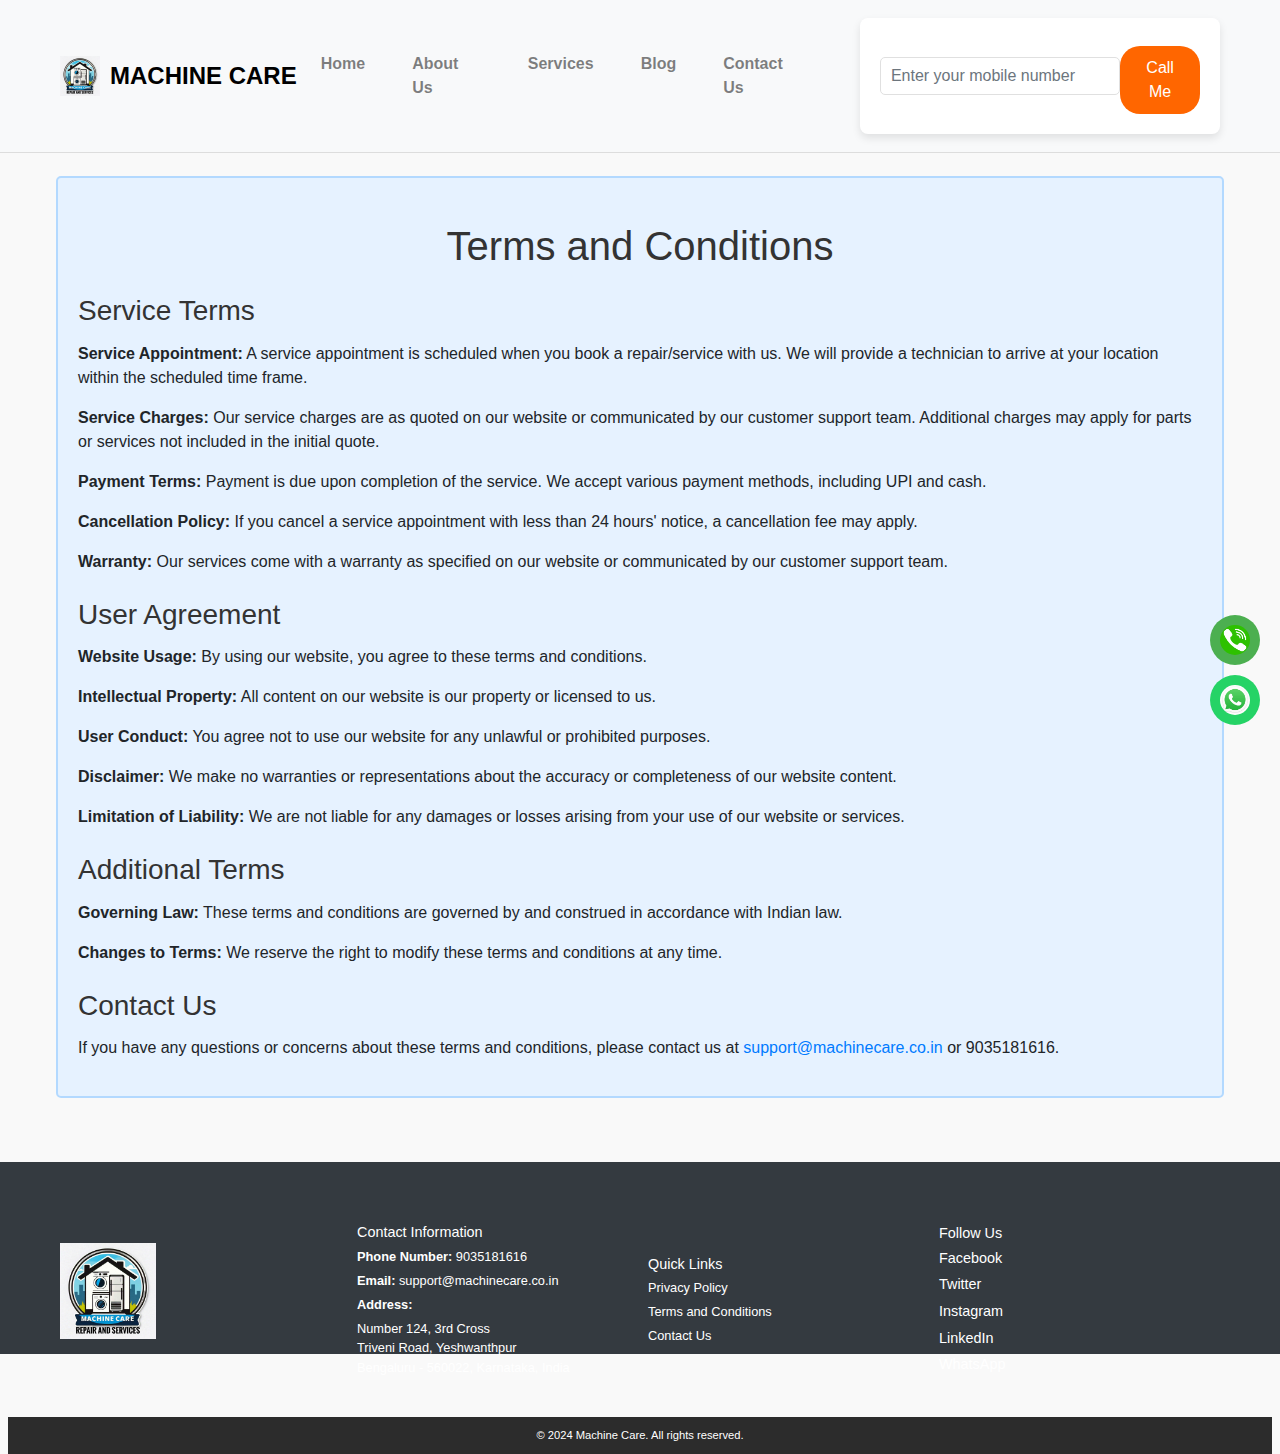
<file: terms-conditions.html>
<!DOCTYPE html>
<html lang="en">
<head>
    <meta charset="UTF-8">
    <meta name="viewport" content="width=device-width, initial-scale=1.0">
    <title>Terms and Conditions - Machine Care</title>
    <!-- Bootstrap CSS -->
    <link href="https://maxcdn.bootstrapcdn.com/bootstrap/4.5.2/css/bootstrap.min.css" rel="stylesheet">
    <!-- Custom CSS -->
    <link rel="stylesheet" href="styles.css">
</head>
<body>
    <!-- Navigation Bar -->
    <header>
        <nav class="navbar navbar-expand-lg navbar-light fixed-top">
            <div class="container">
                <a class="navbar-brand d-flex align-items-center" href="#">
                    <img src="assets/logo.png.jpeg" alt="Company Logo" class="logo">
                    <span class="company-name">MACHINE CARE</span>
                </a>
                <button class="navbar-toggler" type="button" data-toggle="collapse" data-target="#navbarNav" aria-controls="navbarNav" aria-expanded="false" aria-label="Toggle navigation">
                    <span class="navbar-toggler-icon"></span>
                </button>
                <div class="collapse navbar-collapse" id="navbarNav">
                    <ul class="navbar-nav ml-auto">
                        <li class="nav-item"><a class="nav-link" href="index.html">Home</a></li>
                        <li class="nav-item"><a class="nav-link" href="about.html">About Us</a></li>
                        <li class="nav-item"><a class="nav-link" href="services.html">Services</a></li>
                        <li class="nav-item"><a class="nav-link" href="blog.html">Blog</a></li>
                        <li class="nav-item"><a class="nav-link" href="contact.html">Contact Us</a></li>
                    </ul>
                    <div class="contact-form ml-3">
                        <input type="tel" id="phone" class="form-control" placeholder="Enter your mobile number">
                        <button class="btn btn-primary mt-2" onclick="callMe()">Call Me</button>
                    </div>
                </div>
            </div>
        </nav>
    </header>

    <!-- Terms and Conditions Content -->
    <div class="container my-5">
        <div class="policy-container">
            <h1 class="text-center mb-4">Terms and Conditions</h1>
            <h3>Service Terms</h3>
            <p><strong>Service Appointment:</strong> A service appointment is scheduled when you book a repair/service with us. We will provide a technician to arrive at your location within the scheduled time frame.</p>
            <p><strong>Service Charges:</strong> Our service charges are as quoted on our website or communicated by our customer support team. Additional charges may apply for parts or services not included in the initial quote.</p>
            <p><strong>Payment Terms:</strong> Payment is due upon completion of the service. We accept various payment methods, including UPI and cash.</p>
            <p><strong>Cancellation Policy:</strong> If you cancel a service appointment with less than 24 hours' notice, a cancellation fee may apply.</p>
            <p><strong>Warranty:</strong> Our services come with a warranty as specified on our website or communicated by our customer support team.</p>
            
            <h3>User Agreement</h3>
            <p><strong>Website Usage:</strong> By using our website, you agree to these terms and conditions.</p>
            <p><strong>Intellectual Property:</strong> All content on our website is our property or licensed to us.</p>
            <p><strong>User Conduct:</strong> You agree not to use our website for any unlawful or prohibited purposes.</p>
            <p><strong>Disclaimer:</strong> We make no warranties or representations about the accuracy or completeness of our website content.</p>
            <p><strong>Limitation of Liability:</strong> We are not liable for any damages or losses arising from your use of our website or services.</p>
            
            <h3>Additional Terms</h3>
            <p><strong>Governing Law:</strong> These terms and conditions are governed by and construed in accordance with Indian law.</p>
            <p><strong>Changes to Terms:</strong> We reserve the right to modify these terms and conditions at any time.</p>
            
            <h3>Contact Us</h3>
            <p>If you have any questions or concerns about these terms and conditions, please contact us at <a href="mailto:support@machinecare.co.in">support@machinecare.co.in</a> or 9035181616.</p>
        </div>
    </div>

    <!-- Footer Section -->
    <footer>
        <div class="footer-container">
            <!-- Logo Section -->
            <div class="footer-logo">
                <img src="assets/logo.png.jpeg" alt="Machine Care Logo">
            </div>

            <!-- Contact Information -->
            <div class="footer-contact">
                <h3>Contact Information</h3>
                <p><strong>Phone Number:</strong> <a href="tel:+919035181616">9035181616</a></p>
                <p><strong>Email:</strong> <a href="mailto:support@machinecare.co.in">support@machinecare.co.in</a></p>
                <p><strong>Address:</strong></p>
                <p>Number 124, 3rd Cross<br>
                   Triveni Road, Yeshwanthpur<br>
                   Bengaluru - 560022, Karnataka, India</p>
            </div>

            <!-- Navigation Links -->
            <div class="footer-nav">
                <h3>Quick Links</h3>
                <ul>
                    <li><a href="privacy-policy.html">Privacy Policy</a></li>
                    <li><a href="terms-conditions.html">Terms and Conditions</a></li>
                    <li><a href="contact.html">Contact Us</a></li>
                </ul>
            </div>

            <!-- Social Media Links -->
            <div class="footer-social">
                <h3>Follow Us</h3>
                <a href="https://facebook.com" target="_blank" class="social-icon facebook">Facebook</a>
                <a href="https://twitter.com" target="_blank" class="social-icon twitter">Twitter</a>
                <a href="https://instagram.com" target="_blank" class="social-icon instagram">Instagram</a>
                <a href="https://linkedin.com" target="_blank" class="social-icon linkedin">LinkedIn</a>
                <a href="https://wa.me/919035181616" target="_blank" class="social-icon whatsapp">WhatsApp</a>
            </div>
        </div>

        <!-- Copyright -->
        <div class="footer-bottom">
            <p>&copy; 2024 Machine Care. All rights reserved.</p>
        </div>
    </footer>

    <!-- jQuery, Popper.js, and Bootstrap JS -->
    <script src="https://code.jquery.com/jquery-3.5.1.slim.min.js"></script>
    <script src="https://cdn.jsdelivr.net/npm/@popperjs/core@2.9.2/dist/umd/popper.min.js"></script>
    <script src="https://maxcdn.bootstrapcdn.com/bootstrap/4.5.2/js/bootstrap.min.js"></script>
    <!-- Custom JS -->
    <script src="scripts.js"></script>
</body>
</html>




<!-- Floating Icons -->
<div class="floating-icons">
    <a href="tel:+919035181616" class="floating-icon phone" title="Call Us">
        <img src="assets/phone.icon.png" alt="Phone Icon">
    </a>
    <a href="https://wa.me/919035181616" class="floating-icon whatsapp" title="WhatsApp Us" target="_blank">
        <img src="assets/whatsapp.icon.jpeg" alt="WhatsApp Icon">
    </a>
</div>
</file>
<file: styles.css>
/* General Styles */
body {
    margin: 0;
    font-family: Arial, sans-serif;
}

/* Navigation Bar */
.navbar {
    background-color: #ffffff; /* White background */
    border-bottom: 1px solid #e0e0e0; /* Subtle border */
}

.navbar-brand {
    display: flex;
    align-items: center;
}

.navbar-brand .logo {
    width: 50px;
    height: 50px;
    margin-right: 10px;
}

.navbar-brand .company-name {
    font-size: 1.5rem;
    font-weight: bold;
    color: #000000; /* Black text */
    font-family: 'Arial', sans-serif; /* Stylish font */
}

.navbar-nav .nav-link {
    color: #000000; /* Black text */
    margin-right: 15px;
    font-weight: bold;
}

.navbar-nav .nav-link:hover {
    color: #ff6600; /* Orange color on hover */
}

.contact-form {
    display: flex;
    align-items: center;
}

.contact-form .form-control {
    border-radius: 20px;
    border: 1px solid #e0e0e0;
}

.contact-form .btn {
    border-radius: 20px;
    background-color: #ff6600; /* Orange button */
    border: none;
    color: #ffffff; /* White text */
}

.contact-form .btn:hover {
    background-color: #e55b00; /* Darker orange on hover */
}



/* Hero Section */
.hero {
    position: relative;
    height: 100vh;
    background: url('assets/hero.jpg') no-repeat center center;
    background-size: cover;
    display: flex;
    align-items: center;
    justify-content: center;
    color: #ffffff;
}

.hero-overlay {
    position: absolute;
    top: 0;
    left: 0;
    width: 100%;
    height: 100%;
    background: rgba(0, 0, 0, 0.5); /* Transparent overlay */
    display: flex;
    align-items: center;
    justify-content: center;
    text-align: center;
}

.hero-content {
    z-index: 2;
}

.hero-heading {
    font-size: 3rem;
    font-weight: bold;
}

.hero-subheading {
    font-size: 1.25rem;
    margin-bottom: 20px;
}

.book-appointment {
    border-radius: 20px;
    background-color: #ff6600; /* Orange button */
    border: none;
    color: #ffffff; /* White text */
    padding: 10px 20px;
    font-size: 1rem;
}

.book-appointment:hover {
    background-color: #e55b00; /* Darker orange on hover */
}

/* Modal Styles */
.modal-content {
    border-radius: 15px;
}

.modal-header {
    border-bottom: none;
}

.modal-footer {
    border-top: none;
}

.modal-body .form-control {
    border-radius: 20px;
    border: 1px solid #e0e0e0;
}

.modal-body .btn-primary {
    border-radius: 20px;
    background-color: #ff6600;
    border: none;
    color: #ffffff;
}

.modal-body .btn-primary:hover {
    background-color: #e55b00;
}



/* Hero Section */
.hero {
    position: relative;
    height: 60vh; /* Reduced height */
    background: url('assets/hero.jpg') no-repeat center center;
    background-size: cover;
    display: flex;
    align-items: center;
    justify-content: center;
    color: #ffffff;
}

.hero-overlay {
    position: absolute;
    top: 0;
    left: 0;
    width: 100%;
    height: 100%;
    background: rgba(0, 0, 0, 0.5); /* Transparent overlay */
    display: flex;
    align-items: center;
    justify-content: center;
    text-align: center;
}

.hero-content {
    z-index: 2;
    padding: 20px; /* Adjust padding if needed */
}

.hero-heading {
    font-size: 2.5rem; /* Adjust font size if needed */
    font-weight: bold;
}

.hero-subheading {
    font-size: 1.25rem;
    margin-bottom: 20px;
}

.book-appointment {
    border-radius: 20px;
    background-color: #ff6600; /* Orange button */
    border: none;
    color: #ffffff; /* White text */
    padding: 10px 20px;
    font-size: 1rem;
}

.book-appointment:hover {
    background-color: #e55b00; /* Darker orange on hover */
}

/* Modal Styles */
.modal-content {
    border-radius: 15px;
}

.modal-header {
    border-bottom: none;
}

.modal-footer {
    border-top: none;
}

.modal-body .form-control {
    border-radius: 20px;
    border: 1px solid #e0e0e0;
}

.modal-body .btn-primary {
    border-radius: 20px;
    background-color: #ff6600;
    border: none;
    color: #ffffff;
}

.modal-body .btn-primary:hover {
    background-color: #e55b00;
}





/* Contact Info Section */
.contact-info {
    height: 0.5in; /* 0.5 inch height */
    background-color: #e6f7ff; /* Light blue background */
    border-top: 1px solid lightblue; /* Border at the top */
    border-bottom: 1px solid lightblue; /* Border at the bottom */
    display: flex;
    align-items: center;
    justify-content: center;
    gap: 20px;
    font-size: 1.2rem;
    width: 100%;
    box-sizing: border-box;
}

.contact-link {
    text-decoration: none;
    color: #000;
    display: flex;
    align-items: center;
    gap: 8px;
}

.contact-link i {
    font-size: 1.5rem;
}





/* About Us Section */
.about-us {
    padding: 40px 20px;
    background-color: #f9f9f9;
    text-align: center;
}

.about-us .container {
    max-width: 800px;
    margin: 0 auto;
}

.about-us h2 {
    font-size: 2rem;
    margin-bottom: 20px;
    font-family: 'Arial', sans-serif;
}

.about-us p {
    font-size: 1rem;
    line-height: 1.6;
    color: #333;
    margin-bottom: 20px;
    font-family: 'Arial', sans-serif;
}

.read-more {
    display: inline-block;
    font-size: 1rem;
    color: #007bff;
    text-decoration: none;
    border-bottom: 1px solid #007bff;
    padding: 5px 0;
}

.read-more:hover {
    text-decoration: underline;
}




/* About Us Page Styles */
body {
    font-family: 'Arial', sans-serif;
    margin: 0;
    padding: 0;
    background-color: #f9f9f9;
}

.navbar {
    position: fixed;
    top: 0;
    width: 100%;
    background-color: #fff;
    border-bottom: 1px solid #ddd;
    z-index: 1000;
}

.navbar .container {
    display: flex;
    justify-content: space-between;
    align-items: center;
    padding: 10px 20px;
}

.navbar .logo {
    font-size: 1.5rem;
    font-weight: bold;
    color: #333;
    text-decoration: none;
}

.navbar .nav-links {
    list-style: none;
    margin: 0;
    padding: 0;
    display: flex;
}

.navbar .nav-links li {
    margin-left: 20px;
}

.navbar .nav-links a {
    text-decoration: none;
    color: #333;
    font-size: 1rem;
}

.about-us-detail {
    padding: 80px 20px 20px; /* Added padding-top to account for the fixed navbar */
}

.about-us-detail .container {
    max-width: 900px;
    margin: 0 auto;
}

.about-us-detail h1 {
    font-size: 2.5rem;
    text-align: center;
    margin-bottom: 20px;
}

.content-box {
    border: 2px solid #b3d9ff;
    background-color: #e6f7ff;
    padding: 20px;
    border-radius: 8px;
    max-height: 600px; /* Adjust as needed */
    overflow-y: auto;
}

.content-box h2, .content-box h3 {
    color: #333;
}

.content-box p, .content-box ul {
    font-size: 1rem;
    color: #555;
}

.content-box ul {
    list-style-type: disc;
    margin: 10px 0;
    padding-left: 20px;
}

.content-box ul li {
    margin-bottom: 10px;
}










body {
    font-family: Arial, sans-serif;
}

#services {
    padding: 20px 0;
}

.service-container {
    background-color: #e0f7fa; /* Very light blue background for the container */
    border: 3px solid orange; /* Orange border for the container */
    border-radius: 8px;
    padding: 20px;
    box-shadow: 0 4px 8px rgba(0, 0, 0, 0.2);
    overflow: hidden; /* Ensure border-radius is visible on the content */
}

.service-item {
    background: white; /* White background for the service items */
    border-radius: 8px;
    padding: 20px;
    text-align: center;
    height: 3in; /* Height of 3 inches */
}

.service-icon {
    width: 100px;
    height: 100px;
    margin-bottom: 15px;
}

.carousel-inner {
    padding: 20px 0;
}

.carousel-control-prev-icon,
.carousel-control-next-icon {
    background-color: rgba(0, 0, 0, 0.5);
    border-radius: 50%;
}










#why-choose-us {
    padding: 40px 0;
    box-shadow: 0 4px 8px rgba(0, 0, 0, 0.1); /* Very light shadow */
    background-color: #f9f9f9; /* Light background color */
    border-radius: 8px;
}

.why-images {
    display: flex;
    flex-direction: column;
    justify-content: space-between;
    height: 100%;
}

.why-image img {
    width: 80%;
    max-width: 300px; /* Reduce max-width */
    border-radius: 8px;
}

.feature-item {
    display: flex;
    align-items: center;
    margin-bottom: 20px;
}

.feature-icon {
    width: 40px;
    height: 40px;
    margin-right: 15px;
}

.feature-text {
    max-width: 80%;
}

.feature-text h4 {
    margin: 0 0 10px 0;
}

.feature-text p {
    margin: 0;
    font-size: 15px;
    color: #333;
}

@media (max-width: 768px) {
    .feature-item {
        flex-direction: column;
        align-items: flex-start;
    }

    .feature-icon {
        margin-bottom: 10px;
    }

    .why-image img {
        width: 100%; /* Ensure images are responsive on small screens */
        max-width: none;
    }
}








#contact-us {
    padding: 40px 0;
    background-color: #f9f9f9; /* Light background color */
}

.contact-form {
    box-shadow: 0 4px 8px rgba(0, 0, 0, 0.1); /* Light shadow */
    border-radius: 8px;
    padding: 20px;
    background-color: #ffffff;
}

.contact-form h2 {
    margin-bottom: 20px;
}

.contact-form .form-group {
    margin-bottom: 15px;
}

.contact-form .form-control {
    border-radius: 5px;
}

.contact-form button {
    margin-top: 10px;
}

.contact-image {
    margin-top: 20px;
    text-align: center; /* Center the image in its container */
}

.contact-image img {
    width: 100%; /* Ensure the image fits the container width */
    height: auto; /* Maintain aspect ratio */
    max-height: 500x; /* Optional: Limit the height of the image */
}

.faqs {
    box-shadow: 0 4px 8px rgba(0, 0, 0, 0.1); /* Light shadow */
    border-radius: 8px;
    padding: 20px;
    background-color: #ffffff;
}

.faqs h2 {
    margin-bottom: 20px;
}

.faqs h4 {
    margin-top: 20px;
    font-weight: bold;
}

.faq-item {
    margin-bottom: 15px;
}

.faq-item strong {
    display: block;
    margin-bottom: 5px;
}

.faq-item ul {
    margin: 0;
    padding-left: 20px;
    list-style-type: disc;
}

@media (max-width: 768px) {
    #contact-us .row {
        flex-direction: column;
    }
    
    .col-md-4, .col-md-8 {
        width: 100%;
    }
}







/* Blog Section Styles */
#blog {
    padding: 40px 0;
}

.blog-category {
    margin-bottom: 40px;
}

.blog-category img {
    max-height: 200px; /* Optional: Adjust the height as needed */
    object-fit: cover; /* Ensures the image covers the area without distortion */
    border-radius: 8px;
    box-shadow: 0 4px 8px rgba(0, 0, 0, 0.1); /* Light shadow for images */
}

.blog-category h2 {
    margin-top: 0;
}

.blog-category h4 {
    margin-top: 20px;
    font-weight: bold;
}

.blog-category ul {
    list-style-type: disc;
    margin-left: 20px;
}

.blog-category li {
    margin-bottom: 10px;
}

@media (max-width: 768px) {
    .blog-category {
        text-align: center;
    }
}







body {
    font-family: Arial, sans-serif;
    margin: 0;
    padding: 0;
    box-sizing: border-box;
}

.container {
    width: 100%;
    padding: 0;
}

#service-areas {
    width: 100%;
    height: 4in; /* Set the height to 4 inches */
    overflow: auto;
}

#service-areas h1 {
    font-size: 0.8em;
    margin: 0 0 0.5em;
}

.service-areas-content {
    display: flex;
    flex-wrap: wrap;
    align-content: flex-start;
    height: 100%;
}

.area {
    background-color: #f0f8ff;
    border: 1px solid #dcdcdc;
    border-radius: 3px;
    padding: 0.15em;
    margin: 0.1em 0;
    box-shadow: 0 1px 3px rgba(0,0,0,0.1);
    font-size: 0.6em; /* Reduced font size for better fit */
    line-height: 1.1;
    width: calc(100% / 4 - 0.2em); /* Adjust width to fit more content */
    box-sizing: border-box;
}




body {
    font-family: Arial, sans-serif;
    margin: 0;
    padding: 0;
    box-sizing: border-box;
}

.container {
    width: 100%;
    padding: 0;
}

#service-areas {
    width: 100%;
    height: 4in; /* Set the height to 4 inches */
    overflow: auto;
}

#service-areas h1 {
    font-size: 1.5em; /* Increase font size for the heading */
    font-weight: bold; /* Make the heading bold */
    margin: 0 0 0.5em;
}

.service-areas-content {
    display: flex;
    flex-wrap: wrap;
    align-content: flex-start;
    height: 100%;
}

.area {
    background-color: #f0f8ff;
    border: 1px solid #dcdcdc;
    border-radius: 3px;
    padding: 0.3em;
    margin: 0.2em 0.1em;
    box-shadow: 0 1px 3px rgba(0,0,0,0.1);
    font-size: 0.8em;
    line-height: 1.2;
    width: calc(100% / 4 - 0.4em);
    box-sizing: border-box;
}





/* Footer Styles */
footer {
    background-color: #003366; /* Medium Blue Background */
    color: #ffffff;
    padding: 0.5em; /* Reduced padding to fit within 2 inches */
    height: 2in; /* Set the height to 2 inches */
    box-sizing: border-box;
}

.footer-container {
    display: flex;
    align-items: center;
    flex-wrap: wrap;
    max-width: 1200px;
    margin: 0 auto;
}

.footer-logo {
    flex: 1;
    min-width: 100px;
    margin-right: 1em;
}

.footer-logo img {
    max-width: 100%;
    height: auto;
}

.footer-contact, .footer-nav, .footer-social {
    flex: 1;
    min-width: 150px;
    margin-right: 1em;
}

.footer-contact h3, .footer-nav h3, .footer-social h3 {
    margin-bottom: 0.3em;
    font-size: 0.9em; /* Smaller font size for headings */
    color: #ffffff;
}

.footer-contact p, .footer-nav ul, .footer-social a {
    font-size: 0.8em;
    color: #ffffff;
    margin: 0.3em 0;
}

.footer-contact a, .footer-nav a {
    color: #ffffff;
    text-decoration: none;
}

.footer-contact a:hover, .footer-nav a:hover {
    text-decoration: underline;
}

.footer-nav ul {
    list-style-type: none;
    padding: 0;
}

.footer-nav li {
    margin: 0.3em 0;
}

.footer-social a {
    display: inline-block;
    margin: 0.3em;
    color: #ffffff;
    text-decoration: none;
    font-size: 0.9em;
}

.footer-social a:hover {
    color: #cccccc;
}

.footer-bottom {
    text-align: center;
    margin-top: 0.5em;
    font-size: 0.7em; /* Smaller font size for the copyright text */
}

.footer-bottom p {
    margin: 0;
}







/* Footer Styles */
footer {
    background-color: #003366; /* Medium Blue Background */
    color: #ffffff;
    padding: 0.5em; /* Reduced padding to fit within 2 inches */
    height: 2in; /* Set the height to 2 inches */
    box-sizing: border-box;
}

.footer-container {
    display: flex;
    align-items: center;
    flex-wrap: wrap;
    max-width: 1200px;
    margin: 0 auto;
}

.footer-logo {
    flex: 1;
    min-width: 100px;
    margin-right: 1em;
}

.footer-logo img {
    height: 1in; /* Set the height of the logo to 1 inch */
    width: auto; /* Maintain aspect ratio */
}

.footer-contact, .footer-nav, .footer-social {
    flex: 1;
    min-width: 150px;
    margin-right: 1em;
}

.footer-contact h3, .footer-nav h3, .footer-social h3 {
    margin-bottom: 0.3em;
    font-size: 0.9em; /* Smaller font size for headings */
    color: #ffffff;
}

.footer-contact p, .footer-nav ul, .footer-social a {
    font-size: 0.8em;
    color: #ffffff;
    margin: 0.3em 0;
}

.footer-contact a, .footer-nav a {
    color: #ffffff;
    text-decoration: none;
}

.footer-contact a:hover, .footer-nav a:hover {
    text-decoration: underline;
}

.footer-nav ul {
    list-style-type: none;
    padding: 0;
}

.footer-nav li {
    margin: 0.3em 0;
}

.footer-social a {
    display: inline-block;
    margin: 0.3em;
    color: #ffffff;
    text-decoration: none;
    font-size: 0.9em;
}

.footer-social a:hover {
    color: #cccccc;
}

.footer-bottom {
    text-align: center;
    margin-top: 0.5em;
    font-size: 0.7em; /* Smaller font size for the copyright text */
}

.footer-bottom p {
    margin: 0;
}









/* General Styles for Header and Navigation */
header {
    background-color: #003366; /* Example background color */
    color: #ffffff;
    padding: 1em; /* Ensure there's enough padding around the header */
}

nav {
    display: flex;
    justify-content: space-between;
    align-items: center;
    background-color: #003366; /* Consistent background color */
    padding: 0.5em 1em; /* Padding for the nav */
}

nav ul {
    list-style: none;
    margin: 0;
    padding: 0;
    display: flex;
}

nav ul li {
    margin-right: 1em;
}

nav ul li a {
    color: #ffffff;
    text-decoration: none;
    font-size: 1em;
}

nav ul li a:hover {
    text-decoration: underline;
}

/* Ensure the main content is not overlapping with the header */
main {
    padding-top: 2em; /* Add top padding to avoid overlap */
}

/* Heading Styles */
h1, h2, h3 {
    margin-top: 0;
    margin-bottom: 0.5em;
}

/* Specific styles for the about page heading */
.about-heading {
    font-size: 2em; /* Adjust font size as needed */
    margin-top: 1em; /* Ensure space above the heading */
}

/* Additional styles to adjust layout and spacing */
.container {
    max-width: 1200px;
    margin: 0 auto;
    padding: 1em;
}





/* Custom Styles */
body {
    font-family: 'Arial', sans-serif;
}

.policy-container {
    border: 2px solid #b3d9ff;
    border-radius: 5px;
    background-color: #e6f2ff;
    padding: 20px;
    margin-top: 20px;
}

h1, h3 {
    color: #333;
}

footer {
    background: #343a40;
    color: white;
}

/* Custom styling for links */
a {
    color: #007bff;
}

a:hover {
    text-decoration: underline;
}




/* Custom Styles */
body {
    font-family: 'Arial', sans-serif;
}

.policy-container {
    border: 2px solid #b3d9ff;
    border-radius: 5px;
    background-color: #e6f2ff;
    padding: 20px;
    margin-top: 20px;
}

h1, h3 {
    color: #333;
}

footer {
    background: #343a40;
    color: white;
}

.footer-container {
    display: flex;
    flex-wrap: wrap;
    justify-content: space-between;
    padding: 20px;
}

.footer-logo img {
    max-width: 150px;
}

.footer-contact, .footer-nav, .footer-social {
    flex: 1;
    margin: 10px;
}

.footer-contact p, .footer-nav ul, .footer-social a {
    margin: 5px 0;
}

.footer-nav ul {
    list-style: none;
    padding: 0;
}

.footer-nav li {
    margin: 5px 0;
}

.footer-social a {
    display: block;
    margin: 5px 0;
    color: #fff;
    text-decoration: none;
}

.footer-social a:hover {
    text-decoration: underline;
}

.footer-bottom {
    text-align: center;
    padding: 10px;
    background-color: #2c2c2c;
}

/* Custom styling for links */
a {
    color: #007bff;
}

a:hover {
    text-decoration: underline;
}





/* Navigation Bar Styles */
.navbar {
    padding: 0.5rem 1rem; /* Decrease padding to reduce height */
    background-color: #f8f9fa; /* Adjust background color if needed */
}

.navbar-nav .nav-link {
    padding: 0.5rem 1rem; /* Decrease padding for nav links */
}

.navbar-brand .logo {
    height: 40px; /* Adjust the height of the logo if necessary */
    width: auto;
}

.navbar-brand .company-name {
    font-size: 1.5rem; /* Adjust font size if needed */
}

.navbar-toggler {
    border: none; /* Remove border for cleaner appearance */
}

.contact-form {
    margin-left: 1rem; /* Adjust margin to align with the navbar */
}

.navbar-toggler-icon {
    background-image: url('data:image/svg+xml,...'); /* Ensure the toggle icon is visible and properly sized */
}

/* Additional margin adjustment for the top of the page content */
body {
    padding-top: 60px; /* Adjust based on the final height of your navbar */
}

/* Optional: Adjust the margin for headings if they are still overlapping */
h1, h2, h3, h4, h5, h6 {
    margin-top: 1.5rem; /* Add margin to ensure content doesn't overlap with navbar */
}









/* Popup Styles */
.contact-popup {
    display: none; /* Hidden by default */
    position: fixed;
    top: 0;
    left: 0;
    width: 100%;
    height: 100%;
    background-color: rgba(0, 0, 0, 0.5); /* Black background with opacity */
    z-index: 1000; /* Ensure it appears on top */
    justify-content: center;
    align-items: center;
}

.popup-content {
    background: white;
    padding: 20px;
    border-radius: 8px;
    width: 300px;
    text-align: center;
}

.close-btn {
    position: absolute;
    top: 10px;
    right: 10px;
    font-size: 24px;
    cursor: pointer;
}

.popup-content h3 {
    margin-top: 0;
}

.popup-content .form-group {
    margin-bottom: 15px;
}

.popup-content .form-control {
    width: 100%;
    margin-bottom: 10px;
}

.popup-content .btn {
    width: 100%;
}















/* Popup Overlay */
.popup-overlay {
    display: none; /* Hidden by default */
    position: fixed; /* Stay in place */
    left: 0;
    top: 0;
    width: 100%;
    height: 100%;
    background-color: rgba(173, 216, 230, 0.5); /* Light blue with transparency for the overlay */
    box-shadow: 0 0 10px rgba(0, 0, 0, 0.5); /* Shadow for the overlay */
    z-index: 1000; /* On top */
    justify-content: center; /* Center horizontally */
    align-items: center; /* Center vertically */
}

/* Popup Content */
.popup-content {
    background-color: rgba(255, 255, 255, 0.9); /* White background with some transparency */
    border-radius: 8px; /* Rounded corners */
    padding: 20px;
    width: 300px;
    box-shadow: 0 4px 8px rgba(0, 0, 0, 0.3); /* Shadow around the popup content */
    position: relative; /* To position the close button */
}

/* Close Button */
.close-btn {
    position: absolute;
    top: 10px;
    right: 10px;
    font-size: 24px;
    font-weight: bold;
    color: #333;
    cursor: pointer;
}

/* Form Elements */
.form-group {
    margin-bottom: 15px;
}

.form-control {
    width: 100%;
    padding: 10px;
    border: 1px solid #ddd;
    border-radius: 4px;
}

.btn-primary {
    background-color: #007bff;
    border: none;
    color: white;
    padding: 10px 20px;
    border-radius: 4px;
    cursor: pointer;
}

.btn-primary:hover {
    background-color: #0056b3;
}








/* Floating Icons */
.floating-icons {
    position: fixed;
    right: 20px; /* Distance from the right edge */
    top: 50%; /* Vertically center the icons */
    transform: translateY(-50%); /* Adjust for true vertical centering */
    z-index: 999; /* Ensure icons are on top */
    display: flex;
    flex-direction: column;
    align-items: center;
}

.floating-icon {
    margin-bottom: 10px;
    transition: transform 0.3s ease-in-out;
}

.floating-icon img {
    width: 50px; /* Adjust size as needed */
    height: 50px;
    border-radius: 50%; /* Optional: circular icons */
}

.floating-icon:hover {
    transform: scale(1.1); /* Slightly enlarge on hover */
}

/* Specific styles for phone and WhatsApp icons */
.floating-icon.phone img {
    background-color: #4CAF50; /* Optional: background color for phone icon */
    padding: 10px;
}

.floating-icon.whatsapp img {
    background-color: #25D366; /* Optional: background color for WhatsApp icon */
    padding: 10px;
}








/* Floating Icons */
.floating-icons {
    position: fixed;
    right: 20px; /* Distance from the right edge */
    top: 75%; /* Position 75% down the page */
    transform: translateY(-50%); /* Adjust for centering */
    z-index: 999; /* Ensure icons are on top */
    display: flex;
    flex-direction: column;
    align-items: center;
}

.floating-icon {
    margin-bottom: 10px;
    transition: transform 0.3s ease-in-out;
}

.floating-icon img {
    width: 50px; /* Adjust size as needed */
    height: 50px;
    border-radius: 50%; /* Optional: circular icons */
}

.floating-icon:hover {
    transform: scale(1.1); /* Slightly enlarge on hover */
}

/* Specific styles for phone and WhatsApp icons */
.floating-icon.phone img {
    background-color: #4CAF50; /* Optional: background color for phone icon */
    padding: 10px;
}

.floating-icon.whatsapp img {
    background-color: #25D366; /* Optional: background color for WhatsApp icon */
    padding: 10px;
}



/* Floating Icons */
.floating-icons {
    position: fixed;
    right: 20px; /* Distance from the right edge */
    top: 75%; /* Position 75% down the page */
    transform: translateY(-50%); /* Adjust for centering */
    z-index: 999; /* Ensure icons are on top */
    display: flex;
    flex-direction: column;
    align-items: center;
}

/* Floating icon base styles */
.floating-icon {
    margin-bottom: 10px;
    transition: transform 0.3s ease-in-out;
    animation: shake 2s infinite; /* Apply shaking animation */
}

.floating-icon img {
    width: 50px; /* Adjust size as needed */
    height: 50px;
    border-radius: 50%; /* Optional: circular icons */
}

/* Shaking animation keyframes */
@keyframes shake {
    0% { transform: translateX(0); }
    25% { transform: translateX(-10px); }
    50% { transform: translateX(10px); }
    75% { transform: translateX(-10px); }
    100% { transform: translateX(0); }
}

/* Hover effect for slight enlargement */
.floating-icon:hover {
    transform: scale(1.1); /* Slightly enlarge on hover */
}

/* Specific styles for phone and WhatsApp icons */
.floating-icon.phone img {
    background-color: #4CAF50; /* Optional: background color for phone icon */
    padding: 10px;
}

.floating-icon.whatsapp img {
    background-color: #25D366; /* Optional: background color for WhatsApp icon */
    padding: 10px;
}
</file>
